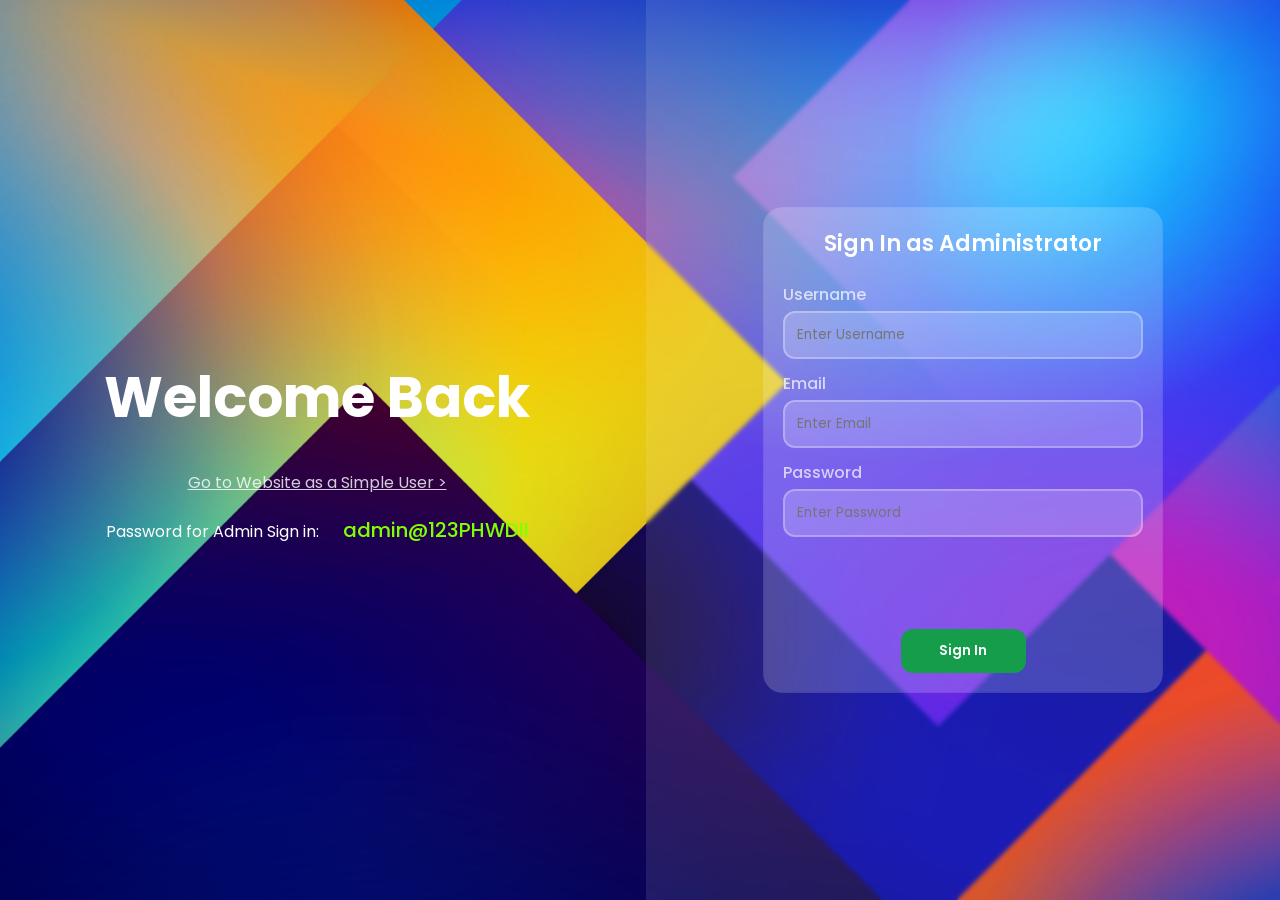
<file: index.html>
<!doctype html>
<html lang="en">
  <head>
    <meta charset="UTF-8" />
    <meta name="viewport" content="width=device-width, initial-scale=1.0" />
    <title>Sign In Form</title>
    <link rel="stylesheet" href="indexStyle.css" />
    <link rel="shortcut icon" href="Image/newlogo.jpg" type="image/x-icon" />
  </head>
  <body>
    <div class="container">
      <div class="conver">
        <p class="title reveal-right">Welcome Back</p>
        <a class="reveal-right" href="Website/website.html" target="_blank"
          >Go to Website as a Simple User ></a
        >
        <p class="showPassword reveal-right">
          Password for Admin Sign in: <span>admin@123PHWDII</span>
        </p>
      </div>
      <div class="form">
        <form id="formSendData" class="reveal-up">
          <p>Sign In as Administrator</p>
          <div class="fill reveal-left">
            <label for="">Username</label>
            <input
              type="text"
              placeholder="Enter Username"
              autocomplete="off"
              id="usernameInput"
            />
          </div>
          <div class="fill reveal-left">
            <label for="">Email</label>
            <input
              type="email"
              placeholder="Enter Email"
              id="emailInput"
              autocomplete="off"
            />
          </div>
          <div class="fill reveal-left">
            <label for="">Password</label>
            <input
              type="password"
              placeholder="Enter Password"
              id="passwordInput"
            />
          </div>
          <button id="btnSignIn" class="reveal-left">Sign In</button>
        </form>
      </div>
    </div>
  </body>
  <script src="main.js"></script>
</html>
</file>
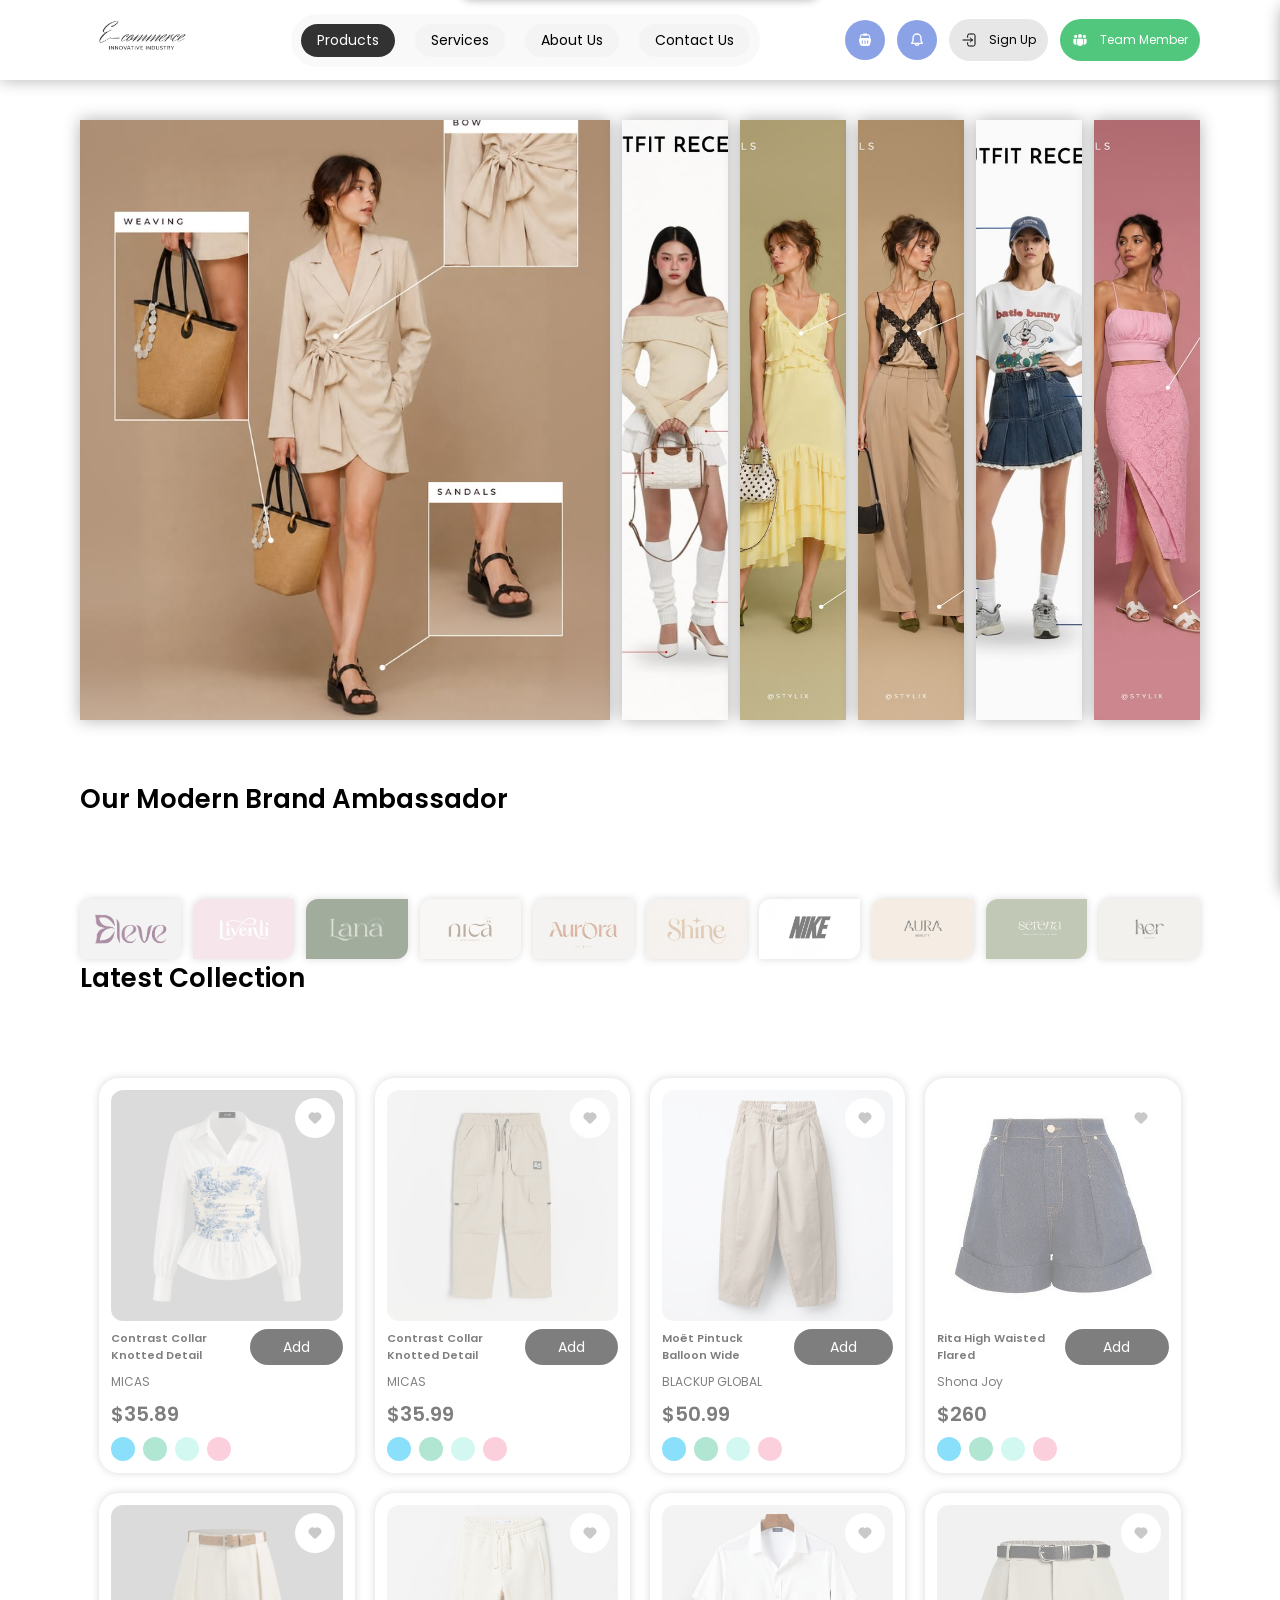
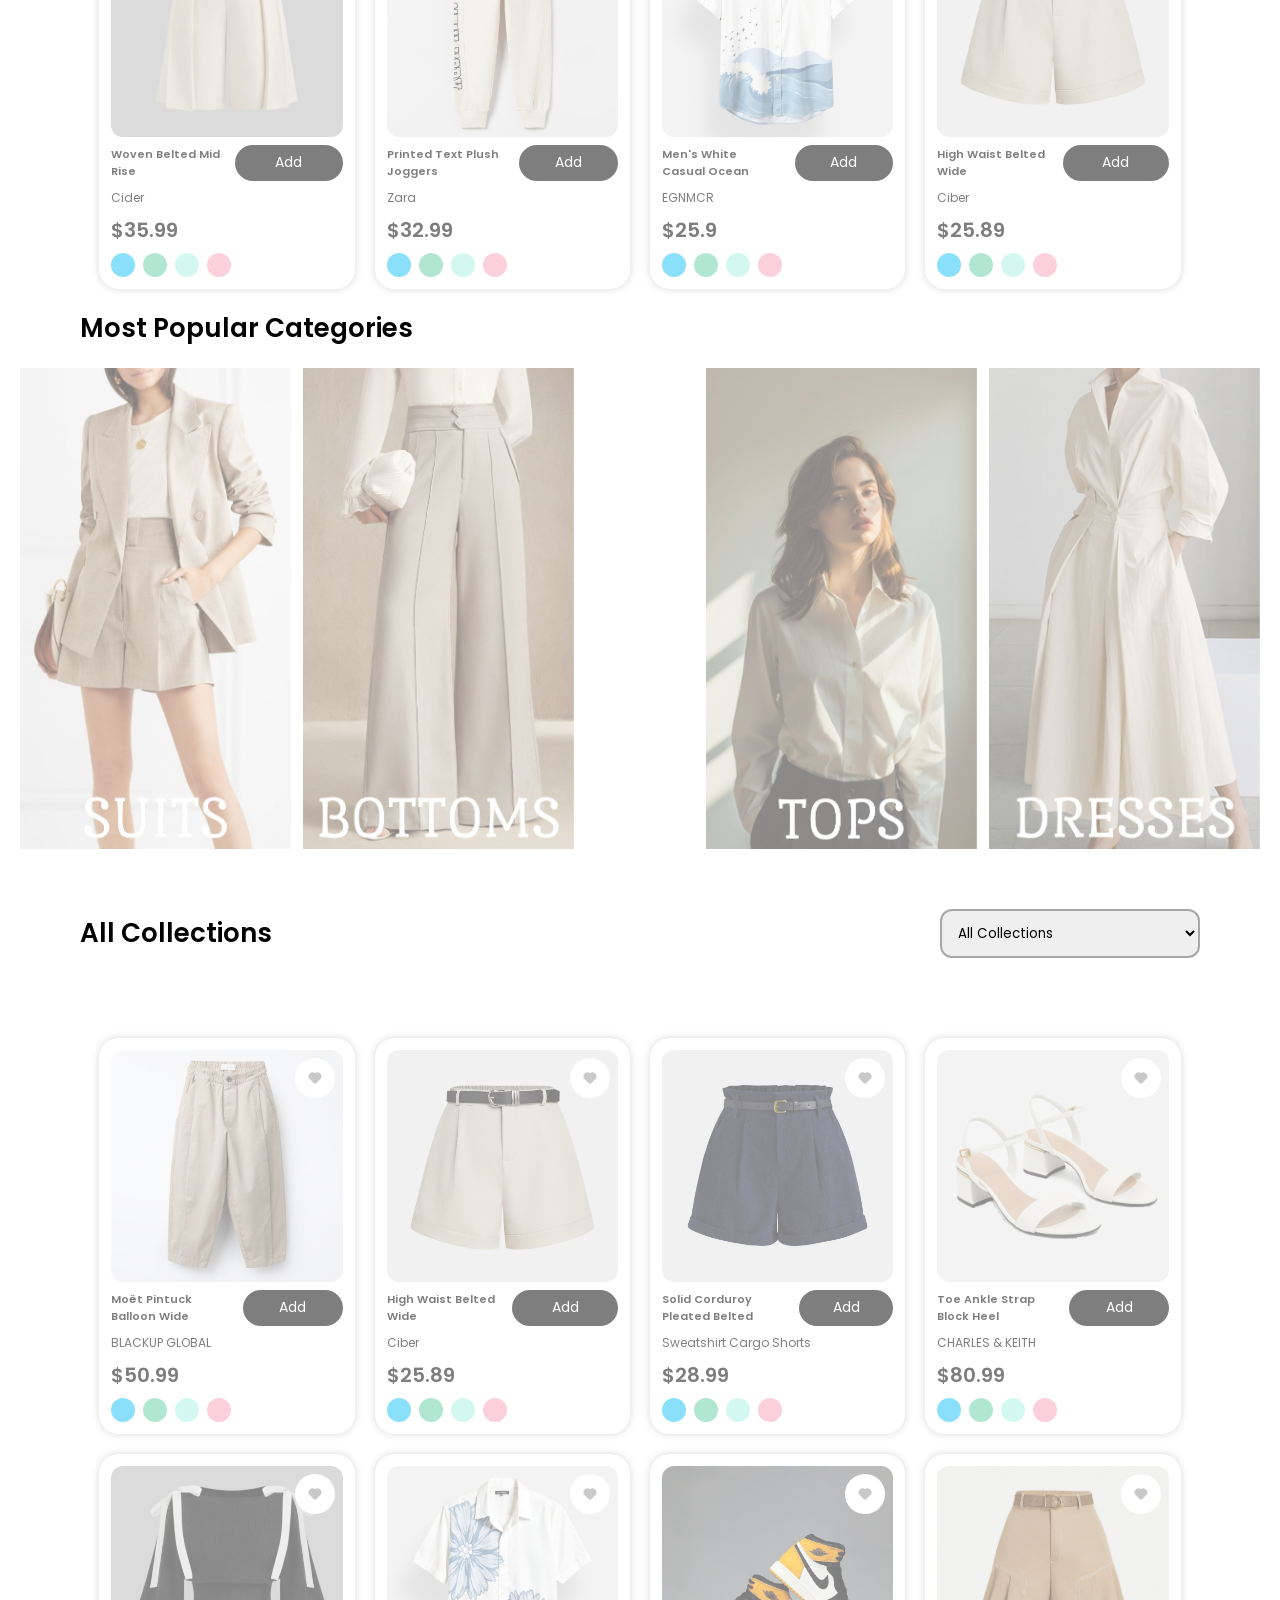
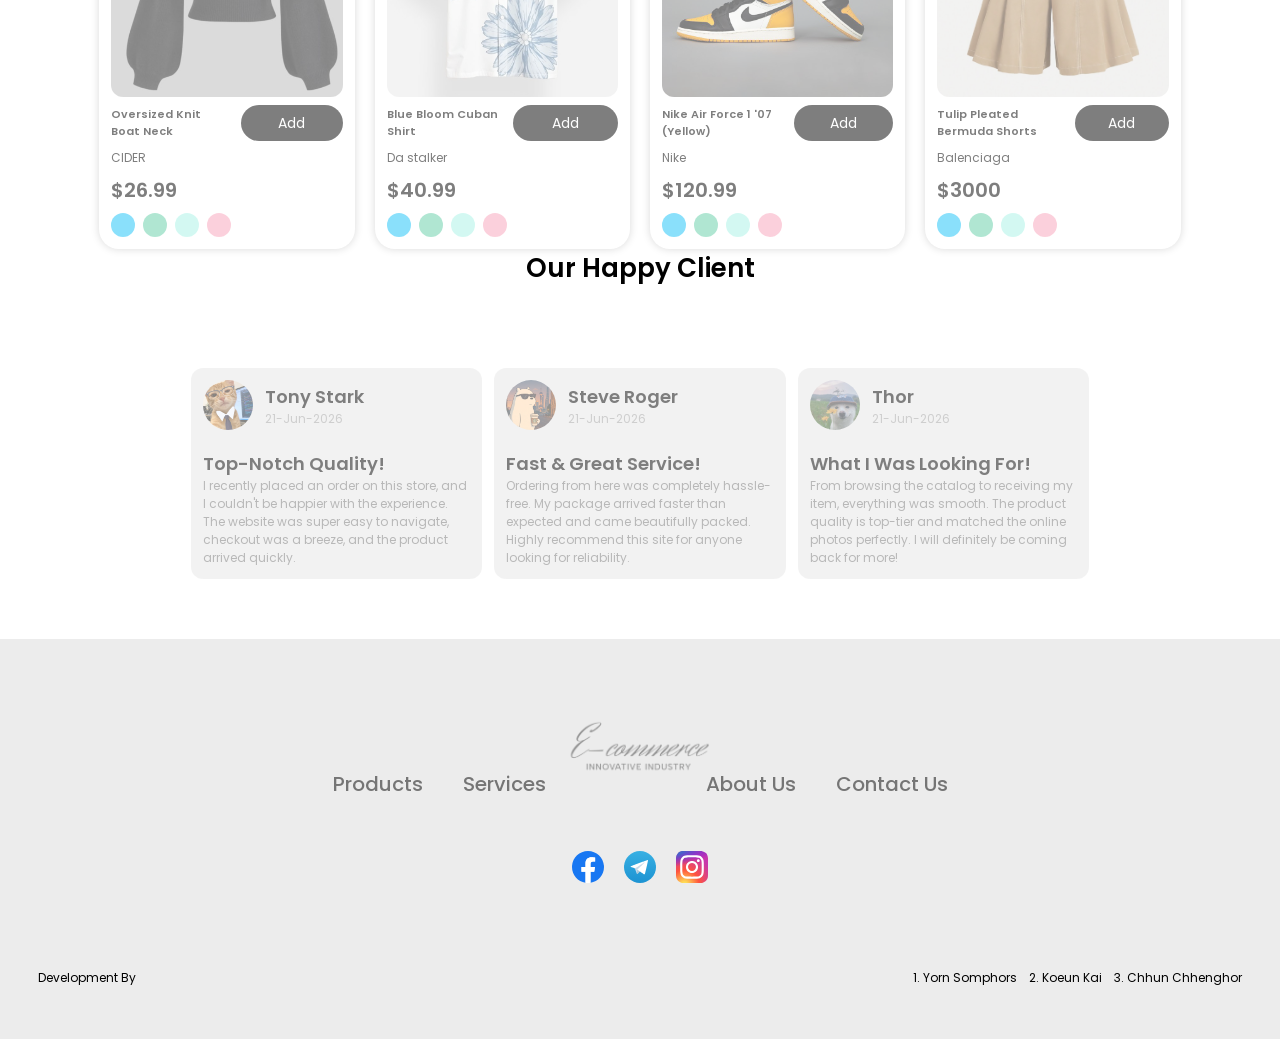
<file: Website/website.html>
<!doctype html>
<html lang="en">
  <head>
    <meta charset="UTF-8" />
    <meta name="viewport" content="width=device-width, initial-scale=1.0" />
    <title>Website</title>
    <link rel="shortcut icon" href="../Image/newlogo.jpg" type="image/x-icon" />
    <link rel="stylesheet" href="style.css" />
    <link rel="stylesheet" href="icon.css" />
    <link rel="stylesheet" href="productResponsive.css" />
    <link rel="stylesheet" href="ServicesResponsive.css" />
    <link rel="stylesheet" href="aboutUsResponsive.css">
    <link rel="stylesheet" href="contactUsResponsive.css">
  </head>
  <body>
    <nav class="reveal-up">
      <button id="btnMenu"><span class="ep--menu"></span></button>

      <a href="#" class="icon">
        <img src="../Image/logo.png" alt="" />
      </a>

      <ul id="iconLink">
        <li>
          <button id="productBtn" class="selected">
            <span class="material-symbols--home-rounded"></span>
            <p>Products</p>
          </button>
        </li>
        <li>
          <button id="serviceBtn" class="">
            <span class="griddy-icons--health-services-filled"></span>
            <p>Services</p>
          </button>
        </li>
        <li>
          <button id="aboutUsBtn" class="">
            <span class="mdi--about"></span>
            <p>About Us</p>
          </button>
        </li>
        <li>
          <button id="contactBtn" class="">
            <span class="mage--contact-book-fill"></span>
            <p>Contact Us</p>
          </button>
        </li>
      </ul>

      <div class="action">
        <button id="getCartBtn">
          <span class="solar--cart-3-bold"></span>
        </button>
        <button id="notificationBtn">
          <span class="mingcute--notification-line"></span>
        </button>
        <button id="signInBtn">
          <span class="si--sign-in-duotone"></span>
          <p>Sign Up</p>
        </button>
        <button id="Account">
          <img src="../Image/profile.png" alt="" />
        </button>
        <button class="teamMenberLink" id="teamMenberLink">
          <span class="fluent--people-team-24-filled"></span>
          <p>Team Member</p>
        </button>
      </div>
    </nav>

    <div class="getCartPopup" id="getCartPopup">
      <div class="cartContainer">
        <div class="cartHeader">
          <img src="../Image/logo.png" alt="" />
          <button id="cartPopupCloseBtn">
            <span class="hugeicons--cancel-01"></span>
          </button>
        </div>
          <p>Your Booking Items</p>
        <div class="cartMessages" id="cartMessages">
          <!-- Cart Generate -->
        </div>
      </div>
    </div>

    <div class="notificationTopup" id="notificationTopup">
      <div class="notiContainer">
        <div class="notiHeader">
          <img src="../Image/logo.png" alt="" />
          <button id="notiCloseBtn">
            <span class="hugeicons--cancel-01"></span>
          </button>
        </div>
        <div class="message">
          <div class="messageItem">
            <p class="messageTitle">Welcome</p>
            <p class="desc">
              Hi, thanks for signing up to receive updates from our store Save 10% on your first order with the code FIRST10
            </p>
          </div>
          <div class="messageItem">
            <p class="messageTitle">Order</p>
            <p class="desc">
              Hi, thanks for your order! View details and more.
            </p>
          </div>
          <div class="messageItem">
            <p class="messageTitle">Delivery</p>
            <p class="desc">
              Hi, it looks like we missed you! Your shipment from our store can be picked up anytime after 9 a.m.
            </p>
          </div>
          <div class="messageItem">
            <p class="messageTitle">Program </p>
            <p class="desc">
              Hi Join our customer loyalty program to earn points and receive exclusive deals at our store.
            </p>
          </div>
          <div class="messageItem">
            <p class="messageTitle">Subscription</p>
            <p class="desc">
              Earn 10% off your next purchase by signing up for our Subscribe & Save offer! Check out our website for more details.
            </p>
          </div>
          <div class="messageItem">
            <p class="messageTitle">New Item</p>
            <p class="desc">
              Since you love, we know you’ll love our new product, Demand is high – head to our store quickly before we sell out .
            </p>
          </div>
        </div>
      </div>
    </div>

    <div class="signUpTopup" id="signUpTopup">
      <form action="#" method="post">
        <div class="singupHeader">
          <img src="../Image/logo.png" alt="" />
          <button id="signUpCloseBtn" type="button">
            <span class="hugeicons--cancel-01"></span>
          </button>
        </div>
        <p class="titleSignUp">Sign Up</p>
        <div class="inputForm">
          <div class="box">
            <label for="">Email✉️</label>
            <input
              id="emailInput"
              type="text"
              placeholder="Email"
              autocomplete="off"
            />
          </div>
          <div class="box">
            <label for="">Username</label>
            <input
              id="usernameInput"
              type="text"
              placeholder="Username"
              autocomplete="off"
            />
          </div>
          <div class="box">
            <label for="">Password</label>
            <input
              id="passwordInput"
              type="password"
              placeholder="Password"
              autocomplete="off"
            />
            <div class="eye">
              <button id="btnShowPass" type="button">
                <span class="solar--eye-outline"></span>
              </button>
              <button id="btnhidePass" type="button">
                <span class="iconoir--eye-closed"></span>
              </button>
            </div>
          </div>
          <div class="box">
            <label for="">Confirm Password</label>
            <input
              id="confirmPassInput"
              type="password"
              placeholder="Confirm Password"
              autocomplete="off"
            />
            <div class="eye">
              <button id="btnShowComPass" type="button">
                <span class="solar--eye-outline"></span>
              </button>
              <button id="btnhideComPass" type="button">
                <span class="iconoir--eye-closed"></span>
              </button>
            </div>
          </div>
          <div class="btnSignIn">
            <button id="singInReset" type="reset">Reset</button>
            <button id="singInConfirm" type="button">Sign Up</button>
          </div>
        </div>
      </form>
    </div>

    <div id="refresPage">
      <img src="../Image/loading.gif" alt="">
    </div>


    <div class="accountTopup" id="accountTopup">
      <div class="btnClose">
        <button id="accountCloseBtn" type="button">
          <span class="hugeicons--cancel-01"></span>
        </button>
        <div class="acoountProfile">
          <img src="../Image/profile.png" alt="" />
          <p id="accountName">Account Name</p>
          <p id="accountEmail">abc@123gmail.com</p>
        </div>
      </div>
    </div>

    <main class="productsPage">
      <div class="autoSlider">
        <div class="slides">
          <div class="imageSlide reveal-up"></div>
          <div class="imageSlide reveal-up"></div>
          <div class="imageSlide reveal-up"></div>
          <div class="imageSlide reveal-up"></div>
          <div class="imageSlide reveal-up"></div>
          <div class="imageSlide reveal-up"></div>
        </div>
      </div>

      <p class="title">Our Modern Brand Ambassador</p>
      <div class="ourBrands">
        <div class="bran reveal-up">
          <img src="../Image/brand2.jpg" alt="Brand Name" />
        </div>
        <div class="bran reveal-up">
          <img src="../Image/brand1.jpg" alt="Brand Name" />
        </div>
        <div class="bran reveal-up">
          <img src="../Image/brand3.jpg" alt="Brand Name" />
        </div>
        <div class="bran reveal-up">
          <img src="../Image/brand4.jpg" alt="Brand Name" />
        </div>
        <div class="bran reveal-up">
          <img src="../Image/brand5.jpg" alt="Brand Name" />
        </div>
        <div class="bran reveal-up">
          <img src="../Image/brand6.jpg" alt="Brand Name" />
        </div>
        <div class="bran reveal-up">
          <img src="../Image/brand7.jpg" alt="Brand Name" />
        </div>
        <div class="bran reveal-up">
          <img src="../Image/brand8.jpg" alt="Brand Name" />
        </div>
        <div class="bran reveal-up">
          <img src="../Image/brand9.jpg" alt="Brand Name" />
        </div>
        <div class="bran reveal-up">
          <img src="../Image/brand10.jpg" alt="Brand Name" />
        </div>
      </div>

      <p class="title">Latest Collection</p>
      <div class="latestProduct" id="latestProduct"></div>
      <!--  -->
      <div class="alertMessage" id="alertMessage">
        <p>Please Sign Up First</p>
        <button id="alertConfirm">Okay</button>
      </div>
      <!--  -->
      <div class="cartSlideIn" id="cartSlideIn">
        <div class="cartContainer">
          <div class="cartHeader">
            <img class="reveal-up" src="../Image/logo.png" alt="" />
            <button id="cartCloseBtn" type="button">
              <span class="hugeicons--cancel-01"></span>
            </button>
          </div>
          <div class="productName">
            <p id="pName">Products Name</p>
            <p id="pBrand">Brand Name</p>
          </div>
          <div class="imageShow">
            <img id="pImage" src="../Image/Products/image1.jpg" alt="" />
            <div class="calculate">
              <p id="pPrice">Price: $00.00</p>
              <p id="titleSize">Size</p>
              <div class="sizes">
                <button id="size">XL</button>
                <button id="size">M</button>
                <button id="size">S</button>
                <button id="size">XS</button>
              </div>
              <p id="titleSize">Quantity</p>
              <div class="qty">
                <button id="decrease">-</button>
                <div id="qtyValue">1</div>
                <button id="increase">+</button>
              </div>
            </div>
          </div>
          <div class="priceDetail">
            <p id="title">Details</p>
            <p id="nameSelected">Name: Products Name</p>
            <p id="sizeSelected">Size: S</p>
            <p id="qtySelected">Quantity: 1</p>
            <p id="totalSelected"></p>
          </div>

          <div class="cartBtn">
            <button id="cartConfirm">Booking</button>
          </div>
        </div>
      </div>

      <div class="qrScan"></div>

      <p class="title">Most Popular Categories</p>
      <div class="categories">
        <div class="category reveal-right">
          <img src="../Image/category1.jpg" alt="" />
        </div>
        <div class="category reveal-right">
          <img src="../Image/category2.jpg" alt="" />
        </div>
        <div class="category reveal-left">
          <img src="../Image/category3.jpg" alt="" />
        </div>
        <div class="category reveal-left">
          <img src="../Image/category4.jpg" alt="" />
        </div>
      </div>

      <div class="collectionTitle">
        <p class="titleCollectio">All Collections</p>
        <select name="collectionFiller" id="collectionFiller">
          <option value="all">All Collections</option>
          <option value="menShirs">Men Shirt Collections</option>
          <option value="womenShirt">Women Shirt Collections</option>
          <option value="menPants">Men Pants Collections</option>
          <option value="womenPants">Women Pants Collections</option>
          <option value="menShoes">Men Shoes Collections</option>
          <option value="womenShoe">Women Shoes Collections</option>
        </select>
      </div>

      <div class="collection" id="collection">
        <!-- Card Container -->
      </div>

      <p class="title titleCenter">Our Happy Client</p>
      <div class="clients">
        <div class="clientContainer">
          <div class="clientCard reveal-up">
            <div class="profileImg">
              <img src="../Image/profile2.png" alt="" />
              <div class="name">
                <p>Tony Stark</p>
                <span>21-Jun-2026</span>
              </div>
            </div>
            <p class="headText">Top-Notch Quality!</p>
            <p class="description">
              I recently placed an order on this store, and I couldn't be happier with the experience. The website was super easy to navigate, checkout was a breeze, and the product arrived quickly.
            </p>
          </div>
          <div class="clientCard reveal-up">
            <div class="profileImg">
              <img src="../Image/profile3.png" alt="" />
              <div class="name">
                <p>Steve Roger</p>
                <span>21-Jun-2026</span>
              </div>
            </div>
            <p class="headText">Fast & Great Service!</p>
            <p class="description">
              Ordering from here was completely hassle-free. My package arrived faster than expected and came beautifully packed. Highly recommend this site for anyone looking for reliability.
            </p>
          </div>
          <div class="clientCard reveal-up">
            <div class="profileImg">
              <img src="../Image/profile4.png" alt="" />
              <div class="name">
                <p>Thor</p>
                <span>21-Jun-2026</span>
              </div>
            </div>
            <p class="headText">What I Was Looking For!</p>
            <p class="description">
              From browsing the catalog to receiving my item, everything was smooth. The product quality is top-tier and matched the online photos perfectly. I will definitely be coming back for more!
            </p>
          </div>
        </div>
      </div>
    </main>

    <main class="servicesPage">
      <div class="serviceHeader">
        <p class="sTitle reveal-right">
          Powerring Progress Through Technology Services
        </p>
        <div class="imageCover">
          <div class="image reveal-up"></div>
          <div class="image2 reveal-up"></div>
          <div class="image3 reveal-up"></div>
        </div>
      </div>
      <p class="title reveal-right">Our Services, All in One Place</p>

      <div class="serviceItems">
        <div class="item reveal-right">
          <div class="itemIcon">
            <span class="simple-icons--expressvpn"></span>
          </div>
          <p class="itemTitle">AI Size & Fit Recommendation</p>
          <p class="itemDescription">
            Uses customer measurements, body shape inputs, or sizing from brands
            they already own to recommend the exact right size.
          </p>
          <button class="itemBtn">
            <span class="basil--add-outline"></span>Read More
          </button>
        </div>

        <div class="item reveal-right">
          <div class="itemIcon">
            <span class="game-icons--virtual-marker"></span>
          </div>
          <p class="itemTitle">Virtual Try-On (AR) & Custom Avatars</p>
          <p class="itemDescription">
            Lets shoppers upload a photo or use their webcam/AR to see how
            garments, glasses, or accessories look on their specific body type.
          </p>
          <button class="itemBtn">
            <span class="basil--add-outline"></span>Read More
          </button>
        </div>

        <div class="item reveal-left">
          <div class="itemIcon">
            <span class="ic--baseline-style"></span>
          </div>
          <p class="itemTitle">Personal Styling & Curated Lookbooks</p>
          <p class="itemDescription">
            Offers 1-on-1 virtual styling sessions or AI-generated "Complete the
            Look" recommendations based on style quizzes and past purchases.
          </p>
          <button class="itemBtn">
            <span class="basil--add-outline"></span>Read More
          </button>
        </div>

        <div class="item reveal-left">
          <div class="itemIcon">
            <span class="selfhst--interactive-brokers"></span>
          </div>
          <p class="itemTitle">
            Interactive Capsule Wardrobe / Mix-and-Match Builder
          </p>
          <p class="itemDescription">
            An interactive visual canvas where users drag and drop tops,
            bottoms, and accessories to see how pieces layer together.
          </p>
          <button class="itemBtn">
            <span class="basil--add-outline"></span>Read More
          </button>
        </div>

        <div class="item reveal-right">
          <div class="itemIcon">
            <span class="game-icons--circular-saw"></span>
          </div>
          <p class="itemTitle">Circular Fashion & Resale / Trade-In Program</p>
          <p class="itemDescription">
            Allows customers to trade in gently used items from your brand for
            store credit, or shop pre-owned certified inventory directly on
            site.
          </p>
          <button class="itemBtn">
            <span class="basil--add-outline"></span>Read More
          </button>
        </div>

        <div class="item reveal-right">
          <div class="itemIcon">
            <span class="selfhst--live-blog"></span>
          </div>
          <p class="itemTitle">Live Video Shopping & Instant Consultations</p>
          <p class="itemDescription">
            Streams live product demos with host Q&A or provides on-demand
            15-minute video chats with style experts.
          </p>
          <button class="itemBtn">
            <span class="basil--add-outline"></span>Read More
          </button>
        </div>

        <div class="item reveal-left">
          <div class="itemIcon">
            <span class="bxs--customize"></span>
          </div>
          <p class="itemTitle">
            Bespoke Customization & Made-to-Order Monogramming
          </p>
          <p class="itemDescription">
            Allows shoppers to personalize colors, add monograms, choose sleeve
            lengths, or input custom tailor measurements before production
          </p>
          <button class="itemBtn">
            <span class="basil--add-outline"></span>Read More
          </button>
        </div>

        <div class="item reveal-left">
          <div class="itemIcon">
            <span class="mingcute--vip-2-fill"></span>
          </div>
          <p class="itemTitle">VIP Membership & Style Subscription Boxes</p>
          <p class="itemDescription">
            Delivers curated seasonal outfits or offers exclusive access to
            drops, member-only discounts, and free tailored alterations.
          </p>
          <button class="itemBtn">
            <span class="basil--add-outline"></span>Read More
          </button>
        </div>
      </div>
    </main>

    <main class="aboutUsPage">
      <div class="aboutHeader">
        <p>About US</p>
        <span>Helping You Find the Perfect Collection.</span>
      </div>
      <div class="aboutCover">
        <div class="coverItem reveal-right"></div>
        <div class="coverItem reveal-right"></div>
        <div class="coverItem reveal-up"></div>
        <div class="coverItem reveal-left"></div>
        <div class="coverItem reveal-left"></div>
      </div>
      <div class="bodyText">
        <p class="aboutTitle reveal-right">OUR STORY</p>
        <p class="aboutDesc reveal-right">
          Fashion is more than what you wear—it's a reflection of your
          personality, confidence, and lifestyle. Our journey began with a
          simple vision: to create timeless fashion that combines modern trends,
          exceptional quality, and everyday comfort. From our very first
          collection, we have been dedicated to designing pieces that help
          people express themselves with confidence. Every garment is
          thoughtfully crafted using carefully selected fabrics, attention to
          detail, and a commitment to lasting quality. We believe great style
          should not only look beautiful but also feel comfortable and fit
          effortlessly into your daily life. Inspired by creativity, culture,
          and the latest fashion trends, our collections are designed to suit
          every occasion—from casual everyday wear to elegant statement pieces.
          We continuously explore new ideas while staying true to our promise of
          delivering clothing that is stylish, versatile, and made to last. As
          our brand has grown, so has our passion for serving our community.
          Every customer who chooses our products becomes part of our story,
          motivating us to innovate, improve, and create fashion that empowers
          individuality. We are committed to providing an exceptional shopping
          experience built on trust, quality, and customer satisfaction. Today,
          we continue to embrace the belief that fashion is for everyone.
          Whether you're discovering your signature style or refreshing your
          wardrobe with the latest trends, we're here to help you look your
          best, feel confident, and celebrate your unique identity through every
          piece we create.
        </p>
      </div class="bodyText">
      <div class="staticCostumer">
        <div class="costumerCard reveal-up">
          <p class="numberCos">50K+</p>
          <p class="descCos">Happy Customers</p>
        </div>
        <div class="costumerCard reveal-up">
          <p class="numberCos">10K+</p>
          <p class="descCos">Orders Delivered</p>
        </div>
        <div class="costumerCard reveal-up">
          <p class="numberCos">150+</p>
          <p class="descCos">New Designs</p>
        </div>
        <div class="costumerCard reveal-up">
          <p class="numberCos">98%</p>
          <p class="descCos">Customer Satisfaction</p>
        </div>
      </div>
      <div>
        <p class="aboutTitle reveal-right">OUR MISSION</p>
        <p class="aboutDesc reveal-right">
          Our mission is to inspire confidence through fashion by creating
          stylish, high-quality clothing that combines comfort, elegance, and
          affordability. We are dedicated to designing collections that help
          people express their individuality while embracing the latest trends
          and timeless styles. We strive to deliver exceptional value through
          premium craftsmanship, responsibly sourced materials, and outstanding
          customer service. Every product we create reflects our commitment to
          quality, innovation, and attention to detail. As we grow, our mission
          remains the same: to build a fashion brand that empowers every
          customer to look their best, feel confident, and celebrate their
          unique style every day.
        </p>
      </div>
      <div class="aboutAutoSlider reveal-up">
        <div class="aboutSlides">
          <div class="itemSlideImage"></div>
          <div class="itemSlideImage"></div>
          <div class="itemSlideImage"></div>
        </div>
      </div>
    </main>

    <main class="contactUsPage">
      <div class="contactContainer">
        <div class="info">
          <p class="infoHeader reveal-right">Contact Information</p>
          <span class="descHeader reveal-right">We Helping You Find the Perfect Collection.</span>
          <div class="infoItems">
            <div class="infoItem reveal-right">
              <span class="heroicons--phone-solid"></span>
              <p>(+885) 812 366 44</p>
            </div>
            <div class="infoItem reveal-right">
              <span class="mage--email-fill"></span>
              <p>info@gmail.com</p>
            </div>
            <div class="infoItem reveal-right">
              <span class="weui--location-filled"></span>
              <p>Phnom Pehn, Cambodia</p>
            </div>
            <div class="infoItem reveal-right">
              <span class="bxs--time"></span>
              <p>Monday - Sunday 6:00AM - 6:00PM</p>
            </div>
          </div>
          <div class="location reveal-up">
            <iframe src="https://www.google.com/maps/embed?pb=!1m18!1m12!1m3!1d250151.4636801482!2d104.72537423920629!3d11.579317637857407!2m3!1f0!2f0!3f0!3m2!1i1024!2i768!4f13.1!3m3!1m2!1s0x3109513dc76a6be3%3A0x9c010ee85ab525bb!2sPhnom%20Penh!5e0!3m2!1sen!2skh!4v1784799847954!5m2!1sen!2skh" style="border:0;" allowfullscreen="" loading="lazy" referrerpolicy="strict-origin-when-cross-origin"></iframe>
          </div>
        </div>
        <div class="sendMessage">
          <p class="messageHeader reveal-left">Send Us a Message</p>
          <span class="messageDesc reveal-left">Fill up the form and our team will get back to you with in 24 hours.</span>

          <form action="#" method="post">
            <div class="fillItem">
              <div class="fill reveal-left">
                <label for="">First Name</label>
                <input type="text" placeholder="Enter First Name">
              </div>
              <div class="fill reveal-left">
                <label for="">Last Name</label>
                <input type="text" placeholder="Enter Last Name">
              </div>
            </div>
            <div class="fillItem">
              <div class="fill reveal-left">
                <label for="">Email</label>
                <input type="email" placeholder="Enter Email">
              </div>
              <div class="fill reveal-left">
                <label for="">Phone</label>
                <input type="number" placeholder="Enter Phone">
              </div>
            </div>
            <textarea name="" id="rextArea" class="reveal-up"></textarea>
            <button id="send" type="button" class="reveal-up">Send Message</button>
          </form>
        </div>
      </div>
    </main>

    <div class="teamMemberPopup" id="teamMemberPopup">
      <div class="titleDescription">
        <img src="../Image/SETECH Logo.svg" alt="">
        <p class="schoolName">SETEC Institute</p>
        <p class="subjects">Group: SW5</p>
        <p class="subjects">Major: Management Information System</p>
        <p class="subjects">Lecture: Heng Monorom</p>
        <p class="subjects">Subject: Web Development II</p>
        <p class="subjects">Project: E-Commerce Website</p>
      </div>
      <div class="teamPicture">
        <img src="../Image/2_KoeunKai.png" alt="">
        <img src="../Image/1_YornSomphors.png" alt="">
        <img src="../Image/3_ChhunChhenghor.png" alt="">
      </div>
      <button id="teamCloseBtn">
        <span class="hugeicons--cancel-01"></span>
      </button>
    </div>

    <footer class="">
      <img class="reveal-up" src="../Image/logo.png" alt="" />
      <div class="btnLink">
        <button id="footerProducts" class="reveal-right">Products</button>
        <button id="footerProducts" class="reveal-right">Services</button>
        <button id="footerProducts" class="reveal-left">About Us</button>
        <button id="footerProducts" class="reveal-left">Contact Us</button>
      </div>
      <div class="media">
        <a href="#"><span class="logos--facebook"></span></a>
        <a href="#"><span class="selfhst--telegram"></span></a>
        <a href="#"><span class="selfhst--instagram"></span></a>
      </div>
      <div class="groupName">
        <p class="titleName">Development By</p>
        <div class="groupmember">
          <p>1. Yorn Somphors</p>
          <p>2. Koeun Kai</p>
          <p>3. Chhun Chhenghor</p>
        </div>
      </div>
    </footer>

    <script type="module" src="website.js"></script>
  </body>
</html>
</file>
<file: indexStyle.css>
@import url("https://fonts.googleapis.com/css2?family=Poppins:ital,wght@0,100;0,200;0,300;0,400;0,500;0,600;0,700;0,800;0,900;1,100;1,200;1,300;1,400;1,500;1,600;1,700;1,800;1,900&display=swap");
* {
  margin: 0;
  padding: 0;
  box-sizing: border-box;
  font-family: "Poppins", sans-serif;
}
html {
  scroll-behavior: smooth;
}
body {
  width: 100%;
  height: 100vh;
  background-image: url(Image/bg.jpg);
  background-position: center;
  background-repeat: no-repeat;
  background-size: cover;
  background-attachment: fixed;
}
.container {
  width: 100%;
  height: 100%;
  display: flex;
  justify-content: center;
  align-items: center;
  gap: 12px;
}
.conver {
  width: 100%;
  height: 100%;
  display: flex;
  justify-content: center;
  align-items: center;
  flex-direction: column;
  .title {
    font-size: 56px;
    color: white;
    font-weight: 700;
    margin-bottom: 30px;
  }
  a {
    font-size: 16px;
    display: block;
    color: rgba(255, 255, 255, 0.8);
    transition: all ease-in-out 0.5s;
  }
  a:hover {
    color: rgba(255, 255, 255, 0.3);
    transition: all ease-in-out 0.5s;
  }
  .showPassword {
    margin-top: 20px;
    font-size: 16px;
    color: white;
    span {
      font-size: 20px;
      margin-left: 20px;
      font-weight: 500;
      color: chartreuse;
    }
  }
}
.form {
  width: 100%;
  height: 100%;
  display: flex;
  justify-content: center;
  align-items: center;
  flex-direction: column;
  background-color: rgba(255, 255, 255, 0.1);
  backdrop-filter: blur(2px);
  form {
    width: 400px;
    background-color: rgba(255, 255, 255, 0.1);
    color: white;
    backdrop-filter: blur(1px);
    padding: 20px;
    border-radius: 20px;
    display: flex;
    flex-direction: column;
    justify-content: center;
    align-items: center;
    gap: 12px;
    p {
      font-size: 22px;
      font-weight: 600;
      margin-bottom: 10px;
    }
    .fill {
      width: 100%;
      display: flex;
      flex-direction: column;
      justify-content: center;
      align-items: center;
      gap: 4px;
      label {
        width: 100%;
        font-size: 16px;
        font-weight: 500;
        color: rgba(255, 255, 255, 0.7);
      }
      input {
        width: 100%;
        padding: 12px;
        border: solid 2px rgba(255, 255, 255, 0.3);
        background-color: rgba(255, 255, 255, 0.1);
        outline: none;
        color: white;
        backdrop-filter: blur(1px);
        border-radius: 12px;
      }
    }
    #btnSignIn {
      margin-top: 80px;
      width: 125px;
      padding: 12px;
      border-radius: 12px;
      border: none;
      background-color: rgb(21, 157, 75);
      color: white;
      font-weight: 600;
      cursor: pointer;
      transition: all ease-in-out 0.5s;
    }
    #btnSignIn:hover {
      background-color: rgb(35, 169, 88);
      transition: all ease-in-out 0.5s;
    }
  }
}

.reveal-up {
  opacity: 0.5;
  transform: translateY(60px);
  transition: all 0.8s ease;
}
.reveal-left {
  opacity: 0.5;
  transform: translateX(60px);
  transition: all 0.8s ease;
}
.reveal-right {
  opacity: 0.5;
  transform: translateX(-60px);
  transition: all 0.8s ease;
}
.show {
  opacity: 1;
  transform: translate(0, 0);
}

@media (max-width: 900px) {
  .container {
    flex-direction: column;
  }
  .conver {
    height: 260px;
    margin-top: 20px;
    .title {
      font-size: 46px;
      margin-bottom: 20px;
    }
  }
  .form {
    width: 100%;
    height: 700px;
    backdrop-filter: blur(0px);
    form {
      width: 400px;
    }
  }
}

@media (max-width: 600px) {
  body {
    width: 100%;
    height: auto;
  }
  .conver {
    width: 100%;
    height: 220px;
    .title {
      font-size: 16px;
    }
    a {
      font-size: 12px;
    }
    .showPassword {
      margin-top: 10px;
      font-size: 12px;
      span {
        font-size: 14px;
      }
    }
  }
  .form {
    height: auto;
    form {
      width: 90%;
      margin-bottom: 30px;
      margin-top: 0;
      p {
        font-size: 22px;
        font-weight: 600;
        margin-bottom: 10px;
      }
    }
  }
}
</file>
<file: Website/style.css>
@import url("https://fonts.googleapis.com/css2?family=Poppins:ital,wght@0,100;0,200;0,300;0,400;0,500;0,600;0,700;0,800;0,900;1,100;1,200;1,300;1,400;1,500;1,600;1,700;1,800;1,900&display=swap");
* {
  margin: 0;
  padding: 0;
  box-sizing: border-box;
  font-family: "Poppins", sans-serif;
}
html {
  scroll-behavior: smooth;
}

nav {
  z-index: 999;
  position: fixed;
  top: 0;
  left: 0;
  display: flex;
  justify-content: space-between;
  align-items: center;
  width: 100%;
  height: 80px;
  background-color: white;
  box-shadow: 0 0 16px rgba(0, 0, 0, 0.3);
  padding: 12px 80px;
  .icon {
    width: 125px;
    img {
      width: 100%;
    }
  }
  ul {
    display: flex;
    justify-content: center;
    align-items: center;
    gap: 20px;
    padding: 10px;
    background-color: #e7e7e740;
    border-radius: 60px;
  }
  ul li {
    list-style: none;
  }
  ul li button {
    display: block;
    display: flex;
    justify-content: center;
    align-items: center;
    gap: 12px;
    text-decoration: none;
    color: black;
    background-color: #e7e7e750;
    padding: 6px 16px;
    border: none;
    border-radius: 40px;
    cursor: pointer;
    transition: all ease-in-out 0.25s;
    span {
      position: absolute;
      font-size: 24px;
      opacity: 0;
    }
    p {
      font-size: 14px;
    }
  }
  ul li button:hover {
    background-color: #343434;
    color: white;
    transition: all ease-in-out 0.25s;
  }
  ul li .selected {
    background-color: #000000cc;
    color: white;
  }
  .action {
    display: flex;
    justify-content: center;
    align-items: center;
    gap: 12px;
    #notificationBtn,
    #getCartBtn {
      display: flex;
      justify-content: center;
      align-items: center;
      background-color: #8ba2e6;
      color: white;
      border: none;
      border-radius: 50px;
      padding: 12px;
      transition: all ease-in-out 0.25s;
      cursor: pointer;
      span {
        font-size: 16px;
      }
    }

    #signInBtn {
      position: relative;
      display: flex;
      justify-content: center;
      align-items: center;
      gap: 12px;
      background-color: #e7e7e7;
      border: none;
      border-radius: 50px;
      padding: 12px;
      font-size: 12px;
      transition: all ease-in-out 0.25s;
      cursor: pointer;
      span {
        font-size: 16px;
      }
    }
    #Account {
      position: relative;
      display: flex;
      justify-content: center;
      align-items: center;
      gap: 12px;
      background-color: #e7e7e7;
      border: none;
      border-radius: 50px;
      padding: 6px;
      font-size: 16px;
      transition: all ease-in-out 0.25s;
      cursor: pointer;
      display: none;
      img {
        width: 32px;
        border-radius: 50%;
      }
    }
    .teamMenberLink {
      display: block;
      display: flex;
      justify-content: center;
      align-items: center;
      gap: 12px;
      text-decoration: none;
      color: rgb(255, 255, 255);
      background-color: #50c77c;
      border: none;
      border-radius: 50px;
      padding: 12px;
      font-size: 12px;
      transition: all ease-in-out 0.25s;
      cursor: pointer;
      span {
        font-size: 16px;
      }
    }
    #notificationBtn:hover,
    #signInBtn:hover,
    .teamMenberLink:hover {
      background-color: #cbcbcb;
      color: black;
      transition: all ease-in-out 0.25s;
    }
  }
}
#btnMenu {
  display: none;
  justify-content: center;
  align-items: center;
  padding: 12px;
  border-radius: 50px;
  border: none;
  cursor: pointer;
  transition: all ease-in-out 0.25s;
}
#btnMenu:hover {
  background-color: #cbcbcb;
  transition: all ease-in-out 0.25s;
}

.getCartPopup {
  transform: scale(0);
  width: 100%;
  height: 100%;
  position: fixed;
  top: 0;
  left: 0;
  z-index: 1000;
  display: flex;
  justify-content: center;
  align-items: center;
  backdrop-filter: blur(1px);
  transition: all ease-in-out 0.25s;
  .cartContainer {
    width: 700px;
    background-color: white;
    box-shadow: 0 0 16px rgba(0, 0, 0, 0.3);
    padding: 20px;
    border-radius: 12px;
    display: flex;
    flex-direction: column;
    justify-content: center;
    align-items: center;
    gap: 12px;
    .cartHeader {
      width: 100%;
      display: flex;
      justify-content: space-between;
      align-items: center;
      gap: 12px;
      background-color: #e7e7e7;
      padding: 12px;
      border-radius: 12px;
      img {
        width: 125px;
      }
      #cartPopupCloseBtn {
        background-color: white;
        display: flex;
        justify-content: center;
        align-items: center;
        padding: 12px;
        border: none;
        border-radius: 50px;
        cursor: pointer;
        transition: all ease-in-out 0.25s;
        span {
          font-size: 16px;
        }
      }
      #cartPopupCloseBtn:hover {
        background-color: #cbcbcb;
        transition: all ease-in-out 0.25s;
      }
    }
    .cartMessages {
      width: 100%;
      height: 410px;
      background-color: #e7e7e7;
      border-radius: 12px;
      padding: 12px;
      overflow: scroll;
      scrollbar-width: none;
      display: flex;
      flex-direction: column;
      justify-content: start;
      align-items: center;
      gap: 12px;
      .messageCartItem {
        width: 100%;
        height: auto;
        background-color: white;
        padding: 12px;
        border-radius: 12px;
        display: flex;
        justify-content: start;
        align-items: center;
        gap: 12px;
        transition: all ease-in-out 0.25s;
        img {
          width: 160px;
          border-radius: 8px;
        }
        .cartDetial {
          display: flex;
          flex-direction: column;
          #ProductsName {
            font-size: 20px;
            font-weight: 600;
          }
          #customerName,
          #customerEmail,
          #bookingDate,
          #qtyProducts {
            font-size: 12px;
            color: rgb(95, 95, 95);
          }
          #totalPriceProducts {
            margin-top: 12px;
            font-size: 18px;
            font-weight: 600;
            color: #d64764;
          }
        }
      }
      .messageCartItem:hover {
        transform: scale(1.01);
        background-color: rgb(218, 218, 218);
        transition: all ease-in-out 0.25s;
      }
    }
  }
}

.notificationTopup {
  transform: scale(0);
  width: 100%;
  height: 100%;
  position: fixed;
  top: 0;
  left: 0;
  z-index: 1000;
  display: flex;
  justify-content: center;
  align-items: center;
  backdrop-filter: blur(1px);
  transition: all ease-in-out 0.25s;
  .notiContainer {
    width: 700px;
    background-color: white;
    box-shadow: 0 0 16px rgba(0, 0, 0, 0.3);
    padding: 20px;
    border-radius: 12px;
    display: flex;
    flex-direction: column;
    justify-content: center;
    align-items: center;
    gap: 12px;
    .notiHeader {
      width: 100%;
      display: flex;
      justify-content: space-between;
      align-items: center;
      gap: 12px;
      background-color: #e7e7e7;
      padding: 12px;
      border-radius: 12px;
      img {
        width: 125px;
      }
      #notiCloseBtn {
        background-color: white;
        display: flex;
        justify-content: center;
        align-items: center;
        padding: 12px;
        border: none;
        border-radius: 50px;
        cursor: pointer;
        transition: all ease-in-out 0.25s;
        span {
          font-size: 16px;
        }
      }
      #notiCloseBtn:hover {
        background-color: #cbcbcb;
        transition: all ease-in-out 0.25s;
      }
    }
    .message {
      width: 100%;
      height: 410px;
      background-color: #e7e7e7;
      border-radius: 12px;
      padding: 12px;
      overflow: scroll;
      scrollbar-width: none;
      display: flex;
      flex-direction: column;
      justify-content: start;
      align-items: center;
      gap: 12px;
      .messageItem {
        width: 100%;
        height: 100px;
        background-color: white;
        padding: 12px;
        border-radius: 8px;
        display: flex;
        flex-direction: column;
        justify-self: center;
        align-items: start;
        .messageTitle {
          font-size: 18px;
          font-weight: 600;
        }
        .desc {
          font-size: 12px;
          color: rgb(109, 109, 109);
        }
      }
    }
  }
}
.signUpTopup {
  transform: scale(0);
  position: fixed;
  z-index: 1000;
  top: 0;
  left: 0;
  /* background-color: rgba(255, 255, 255, 0.3); */
  backdrop-filter: blur(1px);
  width: 100%;
  height: 100%;
  display: flex;
  justify-content: center;
  align-items: center;
  transition: all ease-in-out 0.25s;
  form {
    width: 460px;
    background-color: white;
    box-shadow: 0 0 15px rgba(0, 0, 0, 0.3);
    padding: 20px;
    border-radius: 12px;
    display: flex;
    flex-direction: column;
    justify-content: center;
    align-items: center;
    gap: 12px;
    .singupHeader {
      width: 100%;
      display: flex;
      justify-content: space-between;
      align-items: center;
      background-color: #e7e7e7;
      padding: 12px;
      border-radius: 8px;
      img {
        width: 125px;
      }
      #signUpCloseBtn {
        background-color: white;
        display: flex;
        justify-content: center;
        align-items: center;
        padding: 12px;
        border: none;
        border-radius: 50px;
        cursor: pointer;
        transition: all ease-in-out 0.25s;
        span {
          font-size: 16px;
        }
      }
      #signUpCloseBtn:hover {
        background-color: #cbcbcb;
        transition: all ease-in-out 0.25s;
      }
    }
    .titleSignUp {
      font-size: 20px;
      font-weight: 600;
    }
    .inputForm {
      width: 100%;
      display: flex;
      flex-direction: column;
      justify-content: center;
      align-items: center;
      gap: 12px;
      background-color: #e7e7e7;
      padding: 12px;
      border-radius: 4px;
      .box {
        position: relative;
        width: 100%;
        display: flex;
        flex-direction: column;
        justify-content: center;
        align-items: center;
        gap: 8px;
        label {
          width: 100%;
        }
        input {
          width: 100%;
          outline: none;
          border: solid 2px rgba(0, 0, 0, 0.3);
          padding: 12px;
          border-radius: 8px;
        }
        .eye {
          width: 42px;
          height: 46px;
          position: absolute;
          bottom: 0;
          right: 0;
          display: flex;
          justify-content: center;
          align-items: center;
          gap: 10px;
          #btnShowPass,
          #btnhidePass,
          #btnShowComPass,
          #btnhideComPass {
            border: none;
            background-color: #1d934800;
            display: flex;
            justify-content: center;
            align-items: center;
            cursor: pointer;
            width: 16px;
            height: 16px;
            span {
              width: 16px;
              height: 16px;
            }
          }
        }
      }
      .btnSignIn {
        width: 100%;
        margin-top: 80px;
        display: flex;
        justify-content: center;
        align-items: center;
        gap: 12px;
        button {
          background-color: #ffffff;
          border: none;
          padding: 12px;
          border-radius: 8px;
          cursor: pointer;
        }
        #singInReset {
          background-color: #dc143c;
          color: #ffffff;
          width: 125px;
          transition: all ease-in-out 0.25s;
        }
        #singInReset:hover {
          background-color: #d64764;
          transition: all ease-in-out 0.25s;
        }
        #singInConfirm {
          background-color: #889bd5;
          color: #ffffff;
          width: 100%;
          transition: all ease-in-out 0.25s;
        }
        #singInConfirm:hover {
          background-color: #6a81c7;
          transition: all ease-in-out 0.25s;
        }
      }
    }
  }
}

#refresPage {
  transform: scale(0);
  position: fixed;
  z-index: 1200;
  top: 0;
  left: 0;
  width: 100%;
  height: 100%;
  display: flex;
  justify-content: center;
  align-items: center;
  transition: all ease-in-out 0.2s;

  img {
    width: 170px;
  }
}

.accountTopup {
  transform: translateX(100%);
  position: fixed;
  z-index: 1000;
  top: 0;
  right: 0;
  background-color: rgba(255, 255, 255);
  box-shadow: 0 0 16px rgba(0, 0, 0, 0.3);
  border-radius: 20px 0 0 20px;
  padding: 20px;
  width: 300px;
  height: 100%;
  display: flex;
  flex-direction: column;
  justify-content: start;
  align-items: center;
  gap: 12px;
  transition: all ease-in-out 0.25s;
  .btnClose {
    width: 100%;
    #accountCloseBtn {
      display: flex;
      justify-content: center;
      align-items: center;
      padding: 12px;
      border-radius: 60px;
      border: none;
      background-color: #e7e7e7;
      cursor: pointer;
      transition: all ease-in-out 0.25s;
    }
    #accountCloseBtn:hover {
      background-color: #cbcbcb;
      transition: all ease-in-out 0.25s;
    }
  }
  .acoountProfile {
    width: 100%;
    display: flex;
    justify-content: center;
    align-items: center;
    /* gap: 8px; */
    flex-direction: column;
    img {
      width: 160px;
      border-radius: 50%;
    }
    #accountName {
      font-size: 22px;
      font-weight: 600;
    }
    #accountEmail {
      font-weight: normal;
      font-size: 12px;
    }
  }
}

.autoSlider {
  width: 100%;
  .slides {
    width: 100%;
    display: flex;
    justify-content: center;
    align-items: center;
    gap: 12px;
    .imageSlide {
      width: 10%;
      height: 600px;
      background-color: #50c77c;
      box-shadow: 0 0 16px rgba(0, 0, 0, 0.3);
    }
    .imageSlide:nth-child(1) {
      width: 50%;
      background-image: url(../Image/autoslide2.jpg);
      background-position: center;
      background-repeat: no-repeat;
      background-size: cover;
      transition: all ease-in-out 0.7s;
    }
    .imageSlide:nth-child(2) {
      background: url(../Image/autoslide6.jpg);
      background-position: center;
      background-repeat: no-repeat;
      background-size: cover;
      transition: all ease-in-out 0.7s;
    }
    .imageSlide:nth-child(3) {
      background-image: url(../Image/autoslide3.jpg);
      background-position: center;
      background-repeat: no-repeat;
      background-size: cover;
      transition: all ease-in-out 0.7s;
    }
    .imageSlide:nth-child(4) {
      background-image: url(../Image/autoslide4.jpg);
      background-position: center;
      background-repeat: no-repeat;
      background-size: cover;
      transition: all ease-in-out 0.7s;
    }
    .imageSlide:nth-child(5) {
      background-image: url(../Image/autoslide5.jpg);
      background-position: center;
      background-repeat: no-repeat;
      background-size: cover;
      transition: all ease-in-out 0.7s;
    }
    .imageSlide:nth-child(6) {
      background-image: url(../Image/autoslide1.jpg);
      background-position: center;
      background-repeat: no-repeat;
      background-size: cover;
      transition: all ease-in-out 0.7s;
    }
  }
}

.title {
  width: 100%;
  margin-top: 40px;
  font-size: 26px;
  font-weight: 600;
}

.ourBrands {
  width: 100%;
  display: flex;
  justify-content: center;
  align-items: center;
  gap: 12px;
  .bran {
    background-color: #e7e7e7;
    width: 10%;
    height: 60px;
    border-radius: 12px 0 12px 0;
    box-shadow: 0 0 8px rgba(0, 0, 0, 0.3);
    overflow: hidden;
    display: flex;
    justify-content: center;
    align-items: center;
    transition: all ease-in-out 0.5s;
    img {
      width: 100%;
    }
  }
  .bran:hover {
    transform: scale(1.05);
    transition: all ease-in-out 0.5s;
  }
}
.latestProduct {
  width: 100%;
  display: flex;
  flex-wrap: wrap;
  justify-content: center;
  align-items: center;
  gap: 20px;
}
article {
  position: relative;
  width: 22.8%;
  display: flex;
  flex-direction: column;
  justify-content: center;
  align-items: center;
  gap: 8px;
  padding: 12px;
  border-radius: 20px;
  box-shadow: 0 0 8px rgba(0, 0, 0, 0.3);
  transition: all ease-in-out 0.25s;
  img {
    width: 100%;
    border-radius: 12px;
  }
  .productsName {
    width: 100%;
    display: flex;
    justify-content: space-between;
    align-items: center;
    gap: 12px;
    .pName {
      font-size: 11px;
      font-weight: 600;
    }
    #btnAddtoCart {
      font-size: 14px;
      background-color: black;
      border-radius: 60px;
      border: none;
      padding: 14px;
      width: 125px;
      height: 36px;
      color: white;
      display: flex;
      justify-content: center;
      align-items: center;
      cursor: pointer;
      transition: all ease-in-out 0.25s;
    }
    #btnAddtoCart:hover {
      background-color: rgb(49, 49, 49);
      transition: all ease-in-out 0.25s;
    }
  }
  .pNrand {
    width: 100%;
    font-size: 12px;
  }
  .pPrice {
    width: 100%;
    font-size: 20px;
    font-weight: 600;
  }
  .colors {
    width: 100%;
    display: flex;
    justify-content: start;
    align-items: center;
    gap: 8px;
    .colorItem {
      width: 24px;
      height: 24px;
      border-radius: 50%;
      background-color: #50c77c;
    }
    .colorItem:nth-child(1) {
      background-color: #17c2f8;
    }
    .colorItem:nth-child(2) {
      background-color: #63cea7;
    }
    .colorItem:nth-child(3) {
      background-color: #a8f3e6;
    }
    .colorItem:nth-child(4) {
      background-color: #f9a2ba;
    }
  }
  #btnLike {
    position: absolute;
    top: 20px;
    right: 20px;
    background-color: #ffffff;
    display: flex;
    justify-content: center;
    align-items: center;
    padding: 12px;
    border: none;
    border-radius: 50px;
    cursor: pointer;
    transition: all ease-in-out 0.25s;
    color: #949494;
    span {
      font-size: 16px;
    }
  }
  #btnLike:hover {
    background-color: #e7e7e7;
    transition: all ease-in-out 0.25s;
  }
  #btnLike:active {
    background-color: #ffffff;
    transition: all ease-in-out 0.25s;
  }
}
article:hover {
  transition: all ease-in-out 0.25s;
  transform: scale(1.01);
}
.cartSlideIn {
  transform: translateX(150%);
  z-index: 1000;
  position: fixed;
  top: 0;
  right: 0;
  background-color: rgba(255, 255, 255, 0);
  width: 100%;
  height: 100%;
  transition: all ease-in-out 0.5s;
  .cartContainer {
    position: absolute;
    top: 0;
    right: 0;
    width: 500px;
    height: 100%;
    background-color: white;
    padding: 20px;
    border-radius: 20px 0 0 20px;
    box-shadow: 0 0 16px rgba(0, 0, 0, 0.3);
    display: flex;
    flex-direction: column;
    justify-content: start;
    align-items: center;
    gap: 12px;
    .cartHeader {
      width: 100%;
      display: flex;
      flex-direction: row-reverse;
      justify-content: space-between;
      align-items: center;
      img {
        width: 125px;
      }
      #cartCloseBtn {
        display: flex;
        justify-content: center;
        align-items: center;
        padding: 12px;
        border: none;
        border-radius: 60px;
        cursor: pointer;
        background-color: #e7e7e7;
        transition: all ease-in-out 0.25s;
      }
      #cartCloseBtn:hover {
        background-color: #cbcbcb;
        transition: all ease-in-out 0.25s;
      }
    }
    .productName {
      width: 100%;
      #pName {
        font-size: 22px;
        font-weight: 600;
      }
      #pBrand {
        font-size: 12px;
        font-weight: 600;
        color: rgb(122, 122, 122);
      }
    }
    .imageShow {
      display: flex;
      justify-content: center;
      align-items: start;
      gap: 12px;
      background-color: #e7e7e7;
      padding: 12px;
      border-radius: 12px;
      img {
        width: 50%;
        border-radius: 12px;
      }
      .calculate {
        width: 50%;
        display: flex;
        flex-direction: column;
        justify-content: center;
        align-items: start;
        gap: 12px;
        #pPrice {
          font-size: 18px;
          font-weight: 600;
        }
        #titleSize {
          font-size: 18px;
        }
        .sizes {
          display: flex;
          justify-content: start;
          align-items: center;
          gap: 12px;
          #size {
            background-color: #ffffff;
            width: 40px;
            height: 40px;
            border: none;
            border-radius: 6px;
            font-weight: 600;
            cursor: pointer;
            transition: all ease-in-out 0.25s;
          }
          #size:hover {
            background-color: #cbcbcb;
            transition: all ease-in-out 0.25s;
          }
        }
        .qty {
          width: 100%;
          display: flex;
          justify-content: space-between;
          align-items: center;
          gap: 12px;
          button {
            width: 40px;
            height: 40px;
            background-color: #ffffff;
            border: none;
            border-radius: 6px;
            font-size: 18px;
            font-weight: 600;
            cursor: pointer;
            transition: all ease-in-out 0.25s;
          }
          button:hover {
            background-color: #cbcbcb;
            transition: all ease-in-out 0.25s;
          }
          #qtyValue {
            border: none;
            outline: none;
            width: 70%;
            height: 40px;
            display: flex;
            justify-content: center;
            align-items: center;
            text-align: center;
            border-radius: 6px;
            background-color: #ffffff;
            font-weight: 600;
            font-size: 20px;
          }
        }
        #totalPrice {
          font-size: 22px;
          font-weight: 500;
          color: #000000;
        }
      }
    }
    .cartBtn {
      position: absolute;
      display: flex;
      justify-content: center;
      align-items: center;
      gap: 12px;
      width: 93%;
      bottom: 20px;
      button {
        border: none;
        background-color: #e7e7e7;
        padding: 12px;
        border-radius: 12px;
        font-weight: 600;
        cursor: pointer;
      }
      #cartReset {
        width: 125px;
        background-color: #d64764;
        color: white;
      }
      #cartConfirm {
        width: 100%;
        background-color: #6a81c7;
        color: white;
      }
    }
    .priceDetail {
      width: 100%;
      display: flex;
      flex-direction: column;
      gap: 12px;
      background-color: #e7e7e7;
      padding: 12px;
      border-radius: 12px;
      #title {
        font-weight: 600;
      }
    }
  }
}

.alertMessage {
  z-index: 1000;
  position: fixed;
  top: 0;
  left: 50%;
  transform: translate(-50%, -100%);
  width: 360px;
  height: 120px;
  background-color: white;
  box-shadow: 0 0 8px rgba(0, 0, 0, 0.3);
  border-radius: 12px;
  padding: 20px;
  display: flex;
  justify-content: center;
  align-items: start;
  transition: all ease-in-out 0.25s;
  p {
    font-size: 20px;
  }
  #alertConfirm {
    position: absolute;
    bottom: 20px;
    right: 20px;
    width: 120px;
    padding: 8px;
    border: none;
    border-radius: 50px;
    background-color: #e7e7e7;
    cursor: pointer;
    transition: all ease-in-out 0.25s;
  }
  #alertConfirm:hover {
    background-color: #cbcbcb;
    transition: all ease-in-out 0.25s;
  }
}
.categories {
  width: 100%;
  display: flex;
  justify-content: center;
  align-items: center;
  gap: 12px;
  .category {
    display: flex;
    justify-content: center;
    align-items: center;
    width: 25%;
    overflow: hidden;
    transition: all ease-in-out 0.5s;
    img {
      width: 100%;
      cursor: pointer;
      transition: all ease-in-out 0.5s;
    }
  }
  .category:hover img {
    transform: scale(1.04);
    transition: all ease-in-out 0.5s;
  }
}

.collection {
  width: 100%;
  display: flex;
  flex-wrap: wrap;
  justify-content: center;
  align-items: center;
  gap: 20px;
}
.collectionTitle {
  margin-top: 40px;
  width: 100%;
  display: flex;
  justify-content: space-between;
  align-items: center;
  gap: 12px;
  .titleCollectio {
    font-size: 26px;
    font-weight: 600;
  }
  select {
    width: 260px;
    padding: 12px;
    border: solid 2px rgba(0, 0, 0, 0.3);
    border-radius: 12px;
    outline: none;
  }
}
.titleCenter {
  text-align: center;
}
.clients {
  width: 100%;
  height: auto;
  display: flex;
  justify-content: start;
  align-items: center;
  .clientContainer {
    width: 100%;
    display: flex;
    justify-content: center;
    align-items: center;
    gap: 12px;
    .clientCard {
      width: 26%;
      display: flex;
      flex-direction: column;
      justify-self: center;
      align-items: start;
      background-color: #e7e7e7;
      padding: 12px;
      border-radius: 12px;
      transition: all ease-in-out 0.25s;
      .profileImg {
        display: flex;
        justify-content: center;
        align-items: center;
        gap: 12px;
        img {
          width: 50px;
          border-radius: 50%;
        }
        .name {
          display: flex;
          flex-direction: column;
          p {
            font-size: 18px;
            font-weight: 600;
          }
          span {
            font-size: 12px;
            color: #00000050;
          }
        }
      }
      .headText {
        margin-top: 20px;
        font-size: 18px;
        font-weight: 600;
      }
      .description {
        font-size: 12px;
        color: #00000080;
      }
    }
  }
  .clientCard:hover {
    transform: scale(1.01);
    transition: all ease-in-out 0.25s;
  }
}

/* Services Style */

.serviceHeader {
  width: 100%;
  display: flex;
  flex-direction: column;
  justify-content: center;
  align-items: center;
  gap: 20px;
  .sTitle {
    width: 100%;
    font-size: 36px;
    font-weight: 600;
  }
  .imageCover {
    width: 100%;
    display: flex;
    justify-content: center;
    align-items: center;
    gap: 12px;
    background-color: #e7e7e7;
    padding: 20px;
    .image {
      width: 33%;
      height: 400px;
      background: url(../Image/serviceCover1.jpg);
      background-position: center;
      background-repeat: no-repeat;
      background-size: cover;
      box-shadow: 0 0 16px rgba(0, 0, 0, 0.3);
      transition: all ease-in-out 0.5s;
    }
    .image2 {
      width: 33%;
      height: 400px;
      background: url(../Image/serviceCover2.jpg);
      background-position: center;
      background-repeat: no-repeat;
      background-size: cover;
      box-shadow: 0 0 16px rgba(0, 0, 0, 0.3);
      transition: all ease-in-out 0.5s;
    }
    .image3 {
      width: 33%;
      height: 400px;
      background: url(../Image/serviceCover3.jpg);
      background-position: center;
      background-repeat: no-repeat;
      background-size: cover;
      box-shadow: 0 0 16px rgba(0, 0, 0, 0.3);
      transition: all ease-in-out 0.5s;
    }
    .image:hover,
    .image3:hover,
    .image2:hover {
      transform: scale(1.01);
      transition: all ease-in-out 0.25s;
    }
  }
}
.serviceItems {
  width: 100%;
  display: flex;
  flex-wrap: wrap;
  justify-content: center;
  align-items: center;
  gap: 20px;
  .item {
    position: relative;
    width: 23%;
    height: 290px;
    padding: 12px;
    border-radius: 12px;
    display: flex;
    flex-direction: column;
    justify-content: start;
    align-items: center;
    gap: 8px;
    box-shadow: 0 0 12px rgba(0, 0, 0, 0.3);
    transition: all ease-in-out 0.5s;
    .itemIcon {
      width: 100%;
      span {
        font-size: 32px;
        color: rgb(19, 161, 47);
      }
    }
    .itemTitle {
      width: 100%;
      font-size: 16px;
      font-weight: 600;
    }
    .itemDescription {
      font-size: 12px;
      color: #00000095;
    }
    .itemBtn {
      position: absolute;
      bottom: 12px;
      left: 12px;
      display: flex;
      align-items: center;
      justify-content: center;
      gap: 12px;
      font-size: 16px;
      border: none;
      border-radius: 50px;
      padding: 12px;
      cursor: pointer;
      transition: all ease-in-out 0.5s;
      span {
        font-size: 24px;
      }
    }
    .itemBtn:hover {
      background-color: #e7e7e7;
    }
  }
  .item:hover {
    box-shadow: 5px 5px 12px rgba(0, 0, 0, 0.3);
    transition: all ease-in-out 0.25s;
  }
}

/* About Us Style */
.aboutHeader {
  width: 100%;
  display: flex;
  flex-direction: column;
  align-items: center;
  justify-content: center;
  p {
    font-size: 36px;
    font-weight: 600;
  }
  span {
    font-size: 14px;
    color: #00000050;
  }
}
.aboutCover {
  width: 100%;
  height: auto;
  display: flex;
  justify-content: center;
  align-items: end;
  gap: 12px;
  background-color: #e7e7e7;
  padding: 12px;
  border-radius: 20px;
  .coverItem {
    width: 20%;
    height: 400px;
    border-radius: 12px;
    box-shadow: 0 0 8px rgba(0, 0, 0, 0.3);
    transition: all ease-in-out 0.5s;
  }
  .coverItem:nth-child(1) {
    background-image: url(../Image/aboutCover1.jpg);
    background-position: center;
    background-repeat: no-repeat;
    background-size: cover;
    transition: all ease-in-out 0.5s;
  }
  .coverItem:nth-child(2) {
    height: 300px;
    background-image: url(../Image/aboutCover2.jpg);
    background-position: center;
    background-repeat: no-repeat;
    background-size: cover;
    transition: all ease-in-out 0.5s;
  }
  .coverItem:nth-child(3) {
    background-image: url(../Image/aboutCover3.jpg);
    background-position: center;
    background-repeat: no-repeat;
    background-size: cover;
    transition: all ease-in-out 0.5s;
  }
  .coverItem:nth-child(4) {
    height: 300px;
    background-image: url(../Image/aboutCover4.jpg);
    background-position: center;
    background-repeat: no-repeat;
    background-size: cover;
    transition: all ease-in-out 0.5s;
  }
  .coverItem:nth-child(5) {
    background-image: url(../Image/aboutCover5.jpg);
    background-position: center;
    background-repeat: no-repeat;
    background-size: cover;
    transition: all ease-in-out 0.5s;
  }
  .coverItem:hover {
    transform: scale(1.02);
    transition: all ease-in-out 0.5s;
  }
}
.bodyText {
  width: 100%;
  margin-top: 30px;
  display: flex;
  flex-direction: column;
}
.aboutTitle {
  margin-top: 20px;
  font-size: 18px;
  font-weight: 600;
}
.aboutDesc {
  font-size: 16px;
  color: #00000070;
}

.staticCostumer {
  width: 100%;
  display: flex;
  justify-content: center;
  align-items: center;
  gap: 12px;
  .costumerCard {
    width: 25%;
    height: 160px;
    box-shadow: 0 0 12px rgba(0, 0, 0, 0.3);
    padding: 12px;
    border-radius: 12px;
    display: flex;
    flex-direction: column;
    justify-content: space-between;
    transition: all ease-in-out 0.5s;
    .numberCos {
      font-size: 42px;
    }
    .descCos {
      font-size: 22px;
    }
  }
  .costumerCard:hover {
    transform: scale(1.02);
    transition: all ease-in-out 0.5s;
  }
}
.aboutAutoSlider {
  width: 900px;
  height: 400px;
  margin: auto;
  overflow: hidden;
  border-radius: 20px;
  background-color: #f3f3f3;
  display: flex;
  justify-content: start;
  align-items: center;
  box-shadow: 0 0 12px rgba(0, 0, 0, 0.3);
  .aboutSlides {
    display: flex;
    justify-content: start;
    align-items: start;
    transition: transform 0.6s ease-in-out;
    .itemSlideImage {
      width: 900px;
      height: 400px;
      overflow: hidden;
      display: flex;
      justify-content: center;
      align-items: center;
    }
    .itemSlideImage:nth-child(1) {
      width: 900px;
      background: url(../Image/mission1.jpg);
      background-position: center;
      background-repeat: no-repeat;
      background-size: cover;
    }
    .itemSlideImage:nth-child(2) {
      width: 900px;
      background: url(../Image/mission2.jpg);
      background-position: center;
      background-repeat: no-repeat;
      background-size: cover;
    }
    .itemSlideImage:nth-child(3) {
      width: 900px;
      background: url(../Image/mission3.jpg);
      background-position: center;
      background-repeat: no-repeat;
      background-size: cover;
    }
  }
}

.contactContainer {
  width: 100%;
  display: flex;
  justify-content: center;
  align-items: start;
  gap: 12px;
  background-color: #e7e7e7;
  padding: 20px;
  border-radius: 20px;
  .info {
    width: 50%;
    display: flex;
    flex-direction: column;
    justify-content: start;
    align-items: start;
    background-color: #ffffff;
    padding: 20px;
    border-radius: 12px;
    .infoHeader {
      font-size: 32px;
      font-weight: 500;
    }
    .descHeader {
      font-size: 12px;
      color: #00000070;
      margin-bottom: 20px;
    }
    .infoItems {
      width: 100%;
      margin-top: 20px;
      display: flex;
      flex-direction: column;
      justify-content: center;
      align-items: center;
      gap: 20px;
      .infoItem {
        width: 100%;
        display: flex;
        justify-content: start;
        align-items: center;
        gap: 12px;
        p {
          font-size: 16px;
        }
        span {
          font-size: 16px;
          color: #08021c;
        }
      }
    }
    .location {
      margin-top: 40px;
      width: 100%;
      height: 260px;
      overflow: hidden;
      border-radius: 12px;
      box-shadow: 0 0 8px rgba(0, 0, 0, 0.3);
      iframe {
        width: 100%;
        height: 100%;
      }
    }
  }
  .sendMessage {
    width: 50%;
    display: flex;
    flex-direction: column;
    justify-content: start;
    align-items: start;
    background-color: #ffffff;
    padding: 20px;
    border-radius: 12px;
    .messageHeader {
      font-size: 32px;
      font-weight: 500;
    }
    .messageDesc {
      font-size: 12px;
      color: #00000070;
      margin-bottom: 20px;
    }
    form {
      width: 100%;
      display: flex;
      flex-direction: column;
      justify-content: center;
      align-items: center;
      gap: 20px;
      .fillItem {
        width: 100%;
        display: flex;
        justify-content: center;
        align-items: center;
        gap: 12px;
        .fill {
          width: 50%;
          display: flex;
          flex-direction: column;
          justify-content: center;
          align-items: center;
          gap: 6px;
          label {
            width: 100%;
            font-size: 16px;
          }
          input {
            width: 100%;
            padding: 12px;
            border-radius: 12px;
            outline: none;
            border: solid 2px rgba(0, 0, 0, 0.3);
          }
        }
      }
      textarea {
        width: 100%;
        height: 215px;
        padding: 12px;
        border-radius: 12px;
        outline: none;
        border: solid 2px rgba(0, 0, 0, 0.3);
      }
      #send {
        width: 100%;
        padding: 12px;
        border-radius: 12px;
        border: none;
        background-color: #304ea8;
        color: white;
        cursor: pointer;
        transition: all ease-in-out 0.25s;
      }
      #send:hover {
        background-color: #17358e;
        transition: all ease-in-out 0.25s;
      }
    }
  }
}
main {
  width: 100%;
  margin-top: 120px;
  padding: 0px 80px;
  display: flex;
  flex-direction: column;
  gap: 20px;
}
.contactUsPage,
.aboutUsPage,
.servicesPage {
  display: none;
}

footer {
  position: relative;
  width: 100%;
  height: 400px;
  margin-top: 120px;
  display: flex;
  flex-direction: column;
  justify-content: start;
  align-items: center;
  gap: 12px;
  padding: 20px 80px;
  background-color: #ececec;
  img {
    width: 200px;
  }
  .btnLink {
    margin-top: 40px;
    width: 100%;
    display: flex;
    justify-content: center;
    align-items: center;
    gap: 40px;
    button {
      border: none;
      background-color: #00000000;
      font-size: 20px;
      font-weight: 500;
      cursor: pointer;
      transition: all ease-in-out 0.5s;
    }
    button:hover {
      text-decoration: underline;
      color: #00000070;
      transition: all ease-in-out 0.25s;
    }
  }
  .media {
    width: 100%;
    margin-top: 40px;
    display: flex;
    justify-content: center;
    align-items: center;
    gap: 20px;
    a {
      display: block;
      transition: all ease-in-out 0.25s;
      span {
        font-size: 32px;
      }
    }
    a:hover {
      transform: scale(1.03);
      transition: all ease-in-out 0.25s;
    }
  }
  .groupName {
    position: absolute;
    bottom: 40px;
    left: 50%;
    transform: translateX(-50%);
    width: 96%;
    display: flex;
    justify-content: space-between;
    align-items: center;
    gap: 20px;
    /* background-color: #dcdcdc; */
    padding: 12px;
    border-radius: 12px;
    .titleName {
      font-size: 12px;
    }
    .groupmember {
      display: flex;
      justify-content: center;
      align-items: center;
      gap: 12px;
      p {
        font-size: 12px;
      }
    }
  }
}

.teamMemberPopup {
  transform: scale(0);
  position: fixed;
  z-index: 1100;
  top: 0;
  left: 0;
  width: 100%;
  height: 100%;
  background-image: url(../Image/teamBackgrounf.png);
  background-position: center;
  background-repeat: no-repeat;
  background-size: cover;
  padding: 20px;
  display: flex;
  justify-content: center;
  align-items: center;
  gap: 20px;
  transition: all ease-in-out 0.25s;
  .titleDescription {
    width: 40%;
    display: flex;
    flex-direction: column;
    justify-content: center;
    align-items: center;
    gap: 12px;
    img {
      width: 180px;
    }
    .schoolName {
      font-size: 36px;
      color: green;
      margin-bottom: 20px;
    }
    .subjects {
      width: 80%;
      font-size: 22px;
    }
  }
  .teamPicture {
    width: 60%;
    display: flex;
    justify-content: center;
    align-items: center;
    gap: 20px;
    img {
      width: 30%;
      cursor: pointer;
      transition: all ease-in-out 0.5s;
    }
    img:hover {
      transform: scale(1.01);
      transition: all ease-in-out 0.5s;
    }
  }
  #teamCloseBtn {
    position: absolute;
    top: 30px;
    right: 30px;
    display: flex;
    justify-content: center;
    align-items: center;
    padding: 12px;
    border: none;
    border-radius: 50px;
    background-color: #83838375;
    color: white;
    cursor: pointer;
    transition: all ease-in-out 0.25s;
    span {
      font-size: 18px;
      transition: all ease-in-out 0.5s;
    }
  }
  #teamCloseBtn:hover {
    background-color: rgb(212, 212, 212);
    transform: scale(1.03);
    transition: all ease-in-out 0.5s;
  }
}

.reveal-up {
  opacity: 0.5;
  transform: translateY(60px);
  transition: all 0.5s ease;
}
.reveal-left {
  opacity: 0.5;
  transform: translateX(60px);
  transition: all 0.5s ease;
}
.reveal-right {
  opacity: 0.5;
  transform: translateX(-60px);
  transition: all 0.5s ease;
}
.show {
  opacity: 1;
  transform: translate(0, 0);
}
.hide {
  display: none;
}
</file>
<file: Website/icon.css>
.material-symbols--home-rounded {
  display: inline-block;
  width: 1em;
  height: 1em;
  --svg: url("data:image/svg+xml,%3Csvg xmlns='http://www.w3.org/2000/svg' viewBox='0 0 24 24'%3E%3Cpath fill='black' d='M4 19v-9q0-.475.213-.9t.587-.7l6-4.5q.525-.4 1.2-.4t1.2.4l6 4.5q.375.275.588.7T20 10v9q0 .825-.588 1.413T18 21h-3q-.425 0-.712-.288T14 20v-5q0-.425-.288-.712T13 14h-2q-.425 0-.712.288T10 15v5q0 .425-.288.713T9 21H6q-.825 0-1.412-.587T4 19'/%3E%3C/svg%3E");
  background-color: currentColor;
  -webkit-mask-image: var(--svg);
  mask-image: var(--svg);
  -webkit-mask-repeat: no-repeat;
  mask-repeat: no-repeat;
  -webkit-mask-size: 100% 100%;
  mask-size: 100% 100%;
}
.griddy-icons--health-services-filled {
  display: inline-block;
  width: 1em;
  height: 1em;
  --svg: url("data:image/svg+xml,%3Csvg xmlns='http://www.w3.org/2000/svg' viewBox='0 0 24 24'%3E%3Cpath fill='black' d='M19.25 6.5H16v-.75A2.755 2.755 0 0 0 13.25 3h-2.5A2.755 2.755 0 0 0 8 5.75v.75H4.75A2.755 2.755 0 0 0 2 9.25v9A2.755 2.755 0 0 0 4.75 21h14.5A2.755 2.755 0 0 0 22 18.25v-9a2.755 2.755 0 0 0-2.75-2.75M9.5 5.75c0-.69.56-1.25 1.25-1.25h2.5c.69 0 1.25.56 1.25 1.25v.75h-5zm6.25 8.75h-3v3h-1.5v-3h-3V13h3v-3h1.5v3h3z'/%3E%3C/svg%3E");
  background-color: currentColor;
  -webkit-mask-image: var(--svg);
  mask-image: var(--svg);
  -webkit-mask-repeat: no-repeat;
  mask-repeat: no-repeat;
  -webkit-mask-size: 100% 100%;
  mask-size: 100% 100%;
}
.mdi--about {
  display: inline-block;
  width: 1em;
  height: 1em;
  --svg: url("data:image/svg+xml,%3Csvg xmlns='http://www.w3.org/2000/svg' viewBox='0 0 24 24'%3E%3Cpath fill='black' d='M13 9h-2V7h2m0 10h-2v-6h2m-1-9A10 10 0 0 0 2 12a10 10 0 0 0 10 10a10 10 0 0 0 10-10A10 10 0 0 0 12 2'/%3E%3C/svg%3E");
  background-color: currentColor;
  -webkit-mask-image: var(--svg);
  mask-image: var(--svg);
  -webkit-mask-repeat: no-repeat;
  mask-repeat: no-repeat;
  -webkit-mask-size: 100% 100%;
  mask-size: 100% 100%;
}
.material-symbols--overview-key-rounded {
  display: inline-block;
  width: 1em;
  height: 1em;
  --svg: url("data:image/svg+xml,%3Csvg xmlns='http://www.w3.org/2000/svg' viewBox='0 0 24 24'%3E%3Cpath fill='black' d='M3 19q-.825 0-1.412-.587T1 17V7q0-.825.588-1.412T3 5h10q.825 0 1.413.588T15 7v10q0 .825-.587 1.413T13 19zm14.288-.288Q17 18.426 17 18V6q0-.425.288-.712T18 5t.713.288T19 6v12q0 .425-.288.713T18 19t-.712-.288m4 0Q21 18.426 21 18V6q0-.425.288-.712T22 5t.713.288T23 6v12q0 .425-.288.713T22 19t-.712-.288'/%3E%3C/svg%3E");
  background-color: currentColor;
  -webkit-mask-image: var(--svg);
  mask-image: var(--svg);
  -webkit-mask-repeat: no-repeat;
  mask-repeat: no-repeat;
  -webkit-mask-size: 100% 100%;
  mask-size: 100% 100%;
}
.mingcute--notification-line {
  display: inline-block;
  width: 1em;
  height: 1em;
  --svg: url("data:image/svg+xml,%3Csvg xmlns='http://www.w3.org/2000/svg' viewBox='0 0 24 24'%3E%3Cg fill='none' fill-rule='evenodd'%3E%3Cpath d='m12.594 23.258l-.012.002l-.071.035l-.02.004l-.014-.004l-.071-.036q-.016-.004-.024.006l-.004.01l-.017.428l.005.02l.01.013l.104.074l.015.004l.012-.004l.104-.074l.012-.016l.004-.017l-.017-.427q-.004-.016-.016-.018m.264-.113l-.014.002l-.184.093l-.01.01l-.003.011l.018.43l.005.012l.008.008l.201.092q.019.005.029-.008l.004-.014l-.034-.614q-.005-.019-.02-.022m-.715.002a.02.02 0 0 0-.027.006l-.006.014l-.034.614q.001.018.017.024l.015-.002l.201-.093l.01-.008l.003-.011l.018-.43l-.003-.012l-.01-.01z'/%3E%3Cpath fill='black' d='M5 9a7 7 0 0 1 14 0v3.764l1.822 3.644A1.1 1.1 0 0 1 19.838 18h-3.964a4.002 4.002 0 0 1-7.748 0H4.162a1.1 1.1 0 0 1-.984-1.592L5 12.764zm5.268 9a2 2 0 0 0 3.464 0zM12 4a5 5 0 0 0-5 5v3.764a2 2 0 0 1-.211.894L5.619 16h12.763l-1.17-2.342a2 2 0 0 1-.212-.894V9a5 5 0 0 0-5-5'/%3E%3C/g%3E%3C/svg%3E");
  background-color: currentColor;
  -webkit-mask-image: var(--svg);
  mask-image: var(--svg);
  -webkit-mask-repeat: no-repeat;
  mask-repeat: no-repeat;
  -webkit-mask-size: 100% 100%;
  mask-size: 100% 100%;
}
.mage--contact-book-fill {
  display: inline-block;
  width: 1em;
  height: 1em;
  --svg: url("data:image/svg+xml,%3Csvg xmlns='http://www.w3.org/2000/svg' viewBox='0 0 24 24'%3E%3Cpath fill='black' d='M15.833 2H9.676A5.885 5.885 0 0 0 3.8 7.66H3a.75.75 0 0 0 0 1.5h.79v5.69h-.76a.75.75 0 0 0 0 1.5h.8A5.88 5.88 0 0 0 9.706 22h6.157a5.886 5.886 0 0 0 5.887-5.89V7.89A5.9 5.9 0 0 0 15.833 2m-2.679 3.93a3.097 3.097 0 0 1 3.038 3.708a3.1 3.1 0 0 1-4.23 2.253a3.1 3.1 0 0 1-.995-5.057a3.1 3.1 0 0 1 2.187-.904m3.499 11.57a.75.75 0 0 1-.75-.75c0-1.21-1.51-2.25-2.749-2.25s-2.738 1-2.738 2.25a.75.75 0 0 1-1.5 0c0-2.15 2.24-3.75 4.238-3.75c2 0 4.248 1.6 4.248 3.75a.76.76 0 0 1-.75.75'/%3E%3Cpath fill='black' d='M14.754 9.02a1.6 1.6 0 1 1-3.2.02a1.6 1.6 0 0 1 3.2-.02'/%3E%3C/svg%3E");
  background-color: currentColor;
  -webkit-mask-image: var(--svg);
  mask-image: var(--svg);
  -webkit-mask-repeat: no-repeat;
  mask-repeat: no-repeat;
  -webkit-mask-size: 100% 100%;
  mask-size: 100% 100%;
}
.si--sign-in-duotone {
  display: inline-block;
  width: 1em;
  height: 1em;
  --svg: url("data:image/svg+xml,%3Csvg xmlns='http://www.w3.org/2000/svg' viewBox='0 0 24 24'%3E%3Cpath fill='none' stroke='black' stroke-linecap='round' stroke-linejoin='round' stroke-miterlimit='10' stroke-width='1.5' d='m14 15l3-3m0 0l-3-3m3 3H3m7-4V5.4A2.4 2.4 0 0 1 12.4 3h6.2A2.4 2.4 0 0 1 21 5.4v13.2a2.4 2.4 0 0 1-2.4 2.4h-6.2a2.4 2.4 0 0 1-2.4-2.4V16'/%3E%3C/svg%3E");
  background-color: currentColor;
  -webkit-mask-image: var(--svg);
  mask-image: var(--svg);
  -webkit-mask-repeat: no-repeat;
  mask-repeat: no-repeat;
  -webkit-mask-size: 100% 100%;
  mask-size: 100% 100%;
}
.fluent--people-team-24-filled {
  display: inline-block;
  width: 1em;
  height: 1em;
  --svg: url("data:image/svg+xml,%3Csvg xmlns='http://www.w3.org/2000/svg' viewBox='0 0 24 24'%3E%3Cpath fill='black' d='M14.754 10c.966 0 1.75.784 1.75 1.75v4.749a4.501 4.501 0 0 1-9.002 0V11.75c0-.966.783-1.75 1.75-1.75zm-7.623 0a2.7 2.7 0 0 0-.62 1.53l-.01.22v4.749c0 .847.192 1.649.534 2.365Q6.539 18.999 6 19a4 4 0 0 1-4-4.001V11.75a1.75 1.75 0 0 1 1.606-1.744L3.75 10zm9.744 0h3.375c.966 0 1.75.784 1.75 1.75V15a4 4 0 0 1-5.03 3.866c.3-.628.484-1.32.525-2.052l.009-.315V11.75c0-.665-.236-1.275-.63-1.75M12 3a3 3 0 1 1 0 6a3 3 0 0 1 0-6m6.5 1a2.5 2.5 0 1 1 0 5a2.5 2.5 0 0 1 0-5m-13 0a2.5 2.5 0 1 1 0 5a2.5 2.5 0 0 1 0-5'/%3E%3C/svg%3E");
  background-color: currentColor;
  -webkit-mask-image: var(--svg);
  mask-image: var(--svg);
  -webkit-mask-repeat: no-repeat;
  mask-repeat: no-repeat;
  -webkit-mask-size: 100% 100%;
  mask-size: 100% 100%;
}
.hugeicons--cancel-01 {
  display: inline-block;
  width: 1em;
  height: 1em;
  --svg: url("data:image/svg+xml,%3Csvg xmlns='http://www.w3.org/2000/svg' viewBox='0 0 24 24'%3E%3Cpath fill='none' stroke='black' stroke-linecap='round' stroke-linejoin='round' stroke-width='1.5' d='M18 6L6 18m12 0L6 6'/%3E%3C/svg%3E");
  background-color: currentColor;
  -webkit-mask-image: var(--svg);
  mask-image: var(--svg);
  -webkit-mask-repeat: no-repeat;
  mask-repeat: no-repeat;
  -webkit-mask-size: 100% 100%;
  mask-size: 100% 100%;
}
.solar--eye-outline {
  display: inline-block;
  width: 1em;
  height: 1em;
  --svg: url("data:image/svg+xml,%3Csvg xmlns='http://www.w3.org/2000/svg' viewBox='0 0 24 24'%3E%3Cg fill='black' fill-rule='evenodd' clip-rule='evenodd'%3E%3Cpath d='M12 8.25a3.75 3.75 0 1 0 0 7.5a3.75 3.75 0 0 0 0-7.5M9.75 12a2.25 2.25 0 1 1 4.5 0a2.25 2.25 0 0 1-4.5 0'/%3E%3Cpath d='M12 3.25c-4.514 0-7.555 2.704-9.32 4.997l-.031.041c-.4.519-.767.996-1.016 1.56c-.267.605-.383 1.264-.383 2.152s.116 1.547.383 2.152c.25.564.617 1.042 1.016 1.56l.032.041C4.445 18.046 7.486 20.75 12 20.75s7.555-2.704 9.32-4.997l.031-.041c.4-.518.767-.996 1.016-1.56c.267-.605.383-1.264.383-2.152s-.116-1.547-.383-2.152c-.25-.564-.617-1.041-1.016-1.56l-.032-.041C19.555 5.954 16.514 3.25 12 3.25M3.87 9.162C5.498 7.045 8.15 4.75 12 4.75s6.501 2.295 8.13 4.412c.44.57.696.91.865 1.292c.158.358.255.795.255 1.546s-.097 1.188-.255 1.546c-.169.382-.426.722-.864 1.292C18.5 16.955 15.85 19.25 12 19.25s-6.501-2.295-8.13-4.412c-.44-.57-.696-.91-.865-1.292c-.158-.358-.255-.795-.255-1.546s.097-1.188.255-1.546c.169-.382.426-.722.864-1.292'/%3E%3C/g%3E%3C/svg%3E");
  background-color: currentColor;
  -webkit-mask-image: var(--svg);
  mask-image: var(--svg);
  -webkit-mask-repeat: no-repeat;
  mask-repeat: no-repeat;
  -webkit-mask-size: 100% 100%;
  mask-size: 100% 100%;
}
.iconoir--eye-closed {
  display: inline-block;
  width: 1em;
  height: 1em;
  --svg: url("data:image/svg+xml,%3Csvg xmlns='http://www.w3.org/2000/svg' viewBox='0 0 24 24'%3E%3Cpath fill='none' stroke='black' stroke-linecap='round' stroke-linejoin='round' stroke-width='1.5' d='m19.5 16l-2.475-3.396M12 17.5V14m-7.5 2l2.469-3.388M3 8c3.6 8 14.4 8 18 0'/%3E%3C/svg%3E");
  background-color: currentColor;
  -webkit-mask-image: var(--svg);
  mask-image: var(--svg);
  -webkit-mask-repeat: no-repeat;
  mask-repeat: no-repeat;
  -webkit-mask-size: 100% 100%;
  mask-size: 100% 100%;
}
.iconamoon--heart-fill {
  display: inline-block;
  width: 1em;
  height: 1em;
  --svg: url("data:image/svg+xml,%3Csvg xmlns='http://www.w3.org/2000/svg' viewBox='0 0 24 24'%3E%3Cpath fill='black' fill-rule='evenodd' d='M4.222 5.364A6 6 0 0 1 12 4.758a6.002 6.002 0 0 1 7.778 9.091l-5.657 5.657a3 3 0 0 1-4.242 0L4.222 13.85a6 6 0 0 1 0-8.485' clip-rule='evenodd'/%3E%3C/svg%3E");
  background-color: currentColor;
  -webkit-mask-image: var(--svg);
  mask-image: var(--svg);
  -webkit-mask-repeat: no-repeat;
  mask-repeat: no-repeat;
  -webkit-mask-size: 100% 100%;
  mask-size: 100% 100%;
}
.logos--facebook {
  display: inline-block;
  width: 1em;
  height: 1em;
  background-repeat: no-repeat;
  background-size: 100% 100%;
  background-image: url("data:image/svg+xml,%3Csvg xmlns='http://www.w3.org/2000/svg' viewBox='0 0 256 256'%3E%3Cpath fill='%231877f2' d='M256 128C256 57.308 198.692 0 128 0S0 57.308 0 128c0 63.888 46.808 116.843 108 126.445V165H75.5v-37H108V99.8c0-32.08 19.11-49.8 48.348-49.8C170.352 50 185 52.5 185 52.5V84h-16.14C152.959 84 148 93.867 148 103.99V128h35.5l-5.675 37H148v89.445c61.192-9.602 108-62.556 108-126.445'/%3E%3Cpath fill='%23fff' d='m177.825 165l5.675-37H148v-24.01C148 93.866 152.959 84 168.86 84H185V52.5S170.352 50 156.347 50C127.11 50 108 67.72 108 99.8V128H75.5v37H108v89.445A129 129 0 0 0 128 256a129 129 0 0 0 20-1.555V165z'/%3E%3C/svg%3E");
}
.selfhst--telegram {
  display: inline-block;
  width: 1em;
  height: 1em;
  background-repeat: no-repeat;
  background-size: 100% 100%;
  background-image: url("data:image/svg+xml,%3Csvg xmlns='http://www.w3.org/2000/svg' viewBox='0 0 512 512'%3E%3ClinearGradient id='SVGGOYJkbWS' x1='256' x2='256' y1='790' y2='278' gradientTransform='translate(0 -278)' gradientUnits='userSpaceOnUse'%3E%3Cstop offset='0' stop-color='%231d93d2'/%3E%3Cstop offset='1' stop-color='%2338b0e3'/%3E%3C/linearGradient%3E%3Ccircle cx='256' cy='256' r='256' fill='url(%23SVGGOYJkbWS)'/%3E%3Cpath fill='%23c8daea' d='m173.3 274.7l30.4 84.1s3.8 7.9 7.9 7.9s64.5-62.9 64.5-62.9l67.3-129.9l-169 79.1z'/%3E%3Cpath fill='%23a9c6d8' d='m213.6 296.3l-5.8 62s-2.4 19 16.5 0c19-19 37.2-33.6 37.2-33.6'/%3E%3Cpath fill='%23fff' d='m173.8 277.7l-62.5-20.4s-7.5-3-5.1-9.9c.5-1.4 1.5-2.6 4.5-4.7C124.6 233.1 367 146 367 146s6.8-2.3 10.9-.8c2 .6 3.6 2.3 4 4.4c.4 1.8.6 3.7.5 5.5c0 1.6-.2 3.1-.4 5.4c-1.5 23.8-45.7 201.6-45.7 201.6s-2.6 10.4-12.1 10.8c-4.7.2-9.3-1.6-12.6-4.9c-18.6-16-82.8-59.2-97-68.6c-.6-.4-1.1-1.1-1.2-1.9c-.2-1 .9-2.2.9-2.2s111.8-99.4 114.8-109.8c.2-.8-.6-1.2-1.8-.9c-7.4 2.7-136.2 84.1-150.4 93c-.9.2-2 .3-3.1.1'/%3E%3C/svg%3E");
}
.selfhst--instagram {
  display: inline-block;
  width: 1em;
  height: 1em;
  background-repeat: no-repeat;
  background-size: 100% 100%;
  background-image: url("data:image/svg+xml,%3Csvg xmlns='http://www.w3.org/2000/svg' viewBox='0 0 512 512'%3E%3CradialGradient id='SVGZnQWPd8Y' cx='-286.878' cy='685.721' r='255.952' gradientTransform='matrix(0 -1.982 1.8439 0 -1128.4 -17.235)' gradientUnits='userSpaceOnUse'%3E%3Cstop offset='0' stop-color='%23fd5'/%3E%3Cstop offset='.1' stop-color='%23fd5'/%3E%3Cstop offset='.5' stop-color='%23ff543e'/%3E%3Cstop offset='1' stop-color='%23c837ab'/%3E%3C/radialGradient%3E%3Cpath fill='url(%23SVGZnQWPd8Y)' d='M256.1.1C149.2.1 118 .2 111.9.7C89.9 2.5 76.3 6 61.4 13.4C50 19.1 40.9 25.6 32 34.9C15.8 51.8 5.9 72.5 2.4 97.2C.7 109.2.2 111.6.1 172.8V256c0 106.8.1 138 .6 144.1c1.8 21.3 5.1 34.8 12.2 49.5c13.5 28.1 39.4 49.2 69.9 57.1c10.6 2.7 22.2 4.2 37.2 4.9c6.3.3 71 .5 135.6.5s129.3-.1 135.5-.4c17.3-.8 27.4-2.2 38.5-5c30.7-7.9 56.1-28.7 69.9-57.2c7-14.3 10.5-28.3 12.1-48.5c.3-4.4.5-74.7.5-144.9s-.2-140.4-.5-144.8c-1.6-20.6-5.1-34.4-12.3-49c-5.9-12-12.4-20.9-21.9-30c-16.9-16.2-37.6-26-62.3-29.6C403.1 1 400.8.5 339.6.4h-83.5z'/%3E%3CradialGradient id='SVGKw2Qhdar' cx='394.107' cy='480.96' r='255.952' gradientTransform='rotate(78.677 1180.95 631.602)scale(.886 3.6529)' gradientUnits='userSpaceOnUse'%3E%3Cstop offset='0' stop-color='%233771c8'/%3E%3Cstop offset='.128' stop-color='%233771c8'/%3E%3Cstop offset='1' stop-color='%2360f' stop-opacity='0'/%3E%3C/radialGradient%3E%3Cpath fill='url(%23SVGKw2Qhdar)' d='M256.1.1C149.2.1 118 .2 111.9.7C89.9 2.5 76.3 6 61.4 13.4C50 19.1 40.9 25.6 32 34.9C15.8 51.8 5.9 72.5 2.4 97.2C.7 109.2.2 111.6.1 172.8V256c0 106.8.1 138 .6 144.1c1.8 21.3 5.1 34.8 12.2 49.5c13.5 28.1 39.4 49.2 69.9 57.1c10.6 2.7 22.2 4.2 37.2 4.9c6.3.3 71 .5 135.6.5s129.3-.1 135.5-.4c17.3-.8 27.4-2.2 38.5-5c30.7-7.9 56.1-28.7 69.9-57.2c7-14.3 10.5-28.3 12.1-48.5c.3-4.4.5-74.7.5-144.9s-.2-140.4-.5-144.8c-1.6-20.6-5.1-34.4-12.3-49c-5.9-12-12.4-20.9-21.9-30c-16.9-16.2-37.6-26-62.3-29.6C403.1 1 400.8.5 339.6.4h-83.5z'/%3E%3Cpath fill='%23fff' d='M256 67c-51.3 0-57.8.2-77.9 1.1s-33.9 4.1-45.9 8.8c-12.4 4.8-23 11.3-33.5 21.8s-17 21.1-21.8 33.5c-4.7 12-7.9 25.8-8.8 45.9c-.9 20.2-1.1 26.6-1.1 77.9s.2 57.8 1.1 77.9s4.1 33.9 8.8 45.9c4.8 12.4 11.3 23 21.8 33.5s21 17 33.5 21.8c12 4.7 25.8 7.9 45.9 8.8c20.2.9 26.6 1.1 77.9 1.1s57.8-.2 77.9-1.1s33.9-4.1 45.9-8.8c12.4-4.8 23-11.3 33.5-21.8s17-21.1 21.8-33.5c4.6-12 7.8-25.8 8.8-45.9c.9-20.2 1.1-26.6 1.1-77.9s-.2-57.8-1.1-77.9s-4.1-33.9-8.8-45.9c-4.8-12.4-11.3-23-21.8-33.5s-21-17-33.5-21.8c-12-4.7-25.8-7.9-45.9-8.8c-20.2-.9-26.6-1.1-77.9-1.1m-17 34.1h17c50.5 0 56.4.2 76.4 1.1c18.4.8 28.4 3.9 35.1 6.5c8.8 3.4 15.1 7.5 21.7 14.1s10.7 12.9 14.1 21.7c2.6 6.7 5.7 16.7 6.5 35.1c.9 19.9 1.1 25.9 1.1 76.4s-.2 56.4-1.1 76.4c-.8 18.4-3.9 28.4-6.5 35.1c-3.4 8.8-7.5 15.1-14.1 21.7s-12.9 10.7-21.7 14.1c-6.7 2.6-16.7 5.7-35.1 6.5c-19.9.9-25.9 1.1-76.4 1.1s-56.5-.2-76.4-1.1c-18.4-.9-28.4-3.9-35.1-6.5c-8.8-3.4-15.1-7.5-21.7-14.1s-10.7-12.9-14.1-21.7c-2.6-6.7-5.7-16.7-6.5-35.1c-.9-19.9-1.1-25.9-1.1-76.4s.2-56.4 1.1-76.4c.8-18.4 3.9-28.4 6.5-35.1c3.4-8.8 7.5-15.1 14.1-21.7s12.9-10.7 21.7-14.1c6.7-2.6 16.7-5.7 35.1-6.5c17.4-.9 24.2-1.1 59.4-1.1m117.9 31.4c-12.5 0-22.7 10.1-22.7 22.7c0 12.5 10.2 22.7 22.7 22.7s22.7-10.2 22.7-22.7s-10.2-22.8-22.7-22.7M256 159c-53.6 0-97.1 43.5-97.1 97.1s43.5 97 97.1 97s97-43.4 97-97s-43.4-97.1-97-97.1m0 34c34.8 0 63 28.2 63 63s-28.2 63-63 63s-63-28.2-63-63s28.2-63 63-63'/%3E%3C/svg%3E");
}
.ep--menu {
  display: inline-block;
  width: 1em;
  height: 1em;
  --svg: url("data:image/svg+xml,%3Csvg xmlns='http://www.w3.org/2000/svg' viewBox='0 0 1024 1024'%3E%3Cpath fill='black' d='M160 448a32 32 0 0 1-32-32V160a32 32 0 0 1 32-32h256a32 32 0 0 1 32 32v256a32 32 0 0 1-32 32zm448 0a32 32 0 0 1-32-32V160a32 32 0 0 1 32-32h256a32 32 0 0 1 32 32v256a32 32 0 0 1-32 32zM160 896a32 32 0 0 1-32-32V608a32 32 0 0 1 32-32h256a32 32 0 0 1 32 32v256a32 32 0 0 1-32 32zm448 0a32 32 0 0 1-32-32V608a32 32 0 0 1 32-32h256a32 32 0 0 1 32 32v256a32 32 0 0 1-32 32z'/%3E%3C/svg%3E");
  background-color: currentColor;
  -webkit-mask-image: var(--svg);
  mask-image: var(--svg);
  -webkit-mask-repeat: no-repeat;
  mask-repeat: no-repeat;
  -webkit-mask-size: 100% 100%;
  mask-size: 100% 100%;
}
.simple-icons--expressvpn {
  display: inline-block;
  width: 1em;
  height: 1em;
  --svg: url("data:image/svg+xml,%3Csvg xmlns='http://www.w3.org/2000/svg' viewBox='0 0 24 24'%3E%3Cpath fill='black' d='M11.705 2.349a4.87 4.87 0 0 0-4.39 2.797L6.033 7.893h14.606c.41 0 .692.308.692.668c0 .359-.282.666-.692.666H2.592L0 14.772h2.824c-.796 1.72-1.002 2.567-1.002 3.26c0 2.105 1.72 3.62 4.416 3.62h8.239c1.771 0 3.337-1.412 3.337-3.03c0-1.411-1.206-2.515-2.772-2.515H5.596c-.873 0-1.284-.59-.924-1.335h11.859c4.004 0 7.469-3.029 7.469-6.802c0-3.183-2.618-5.621-6.16-5.621z'/%3E%3C/svg%3E");
  background-color: currentColor;
  -webkit-mask-image: var(--svg);
  mask-image: var(--svg);
  -webkit-mask-repeat: no-repeat;
  mask-repeat: no-repeat;
  -webkit-mask-size: 100% 100%;
  mask-size: 100% 100%;
}
.basil--add-outline {
  display: inline-block;
  width: 1em;
  height: 1em;
  --svg: url("data:image/svg+xml,%3Csvg xmlns='http://www.w3.org/2000/svg' viewBox='0 0 24 24'%3E%3Cpath fill='black' d='M7.007 12a.75.75 0 0 1 .75-.75h3.493V7.757a.75.75 0 0 1 1.5 0v3.493h3.493a.75.75 0 1 1 0 1.5H12.75v3.493a.75.75 0 0 1-1.5 0V12.75H7.757a.75.75 0 0 1-.75-.75'/%3E%3Cpath fill='black' fill-rule='evenodd' d='M7.317 3.769a42.5 42.5 0 0 1 9.366 0c1.827.204 3.302 1.643 3.516 3.48c.37 3.157.37 6.346 0 9.503c-.215 1.837-1.69 3.275-3.516 3.48a42.5 42.5 0 0 1-9.366 0c-1.827-.205-3.302-1.643-3.516-3.48a41 41 0 0 1 0-9.503c.214-1.837 1.69-3.276 3.516-3.48m9.2 1.49a41 41 0 0 0-9.034 0A2.486 2.486 0 0 0 5.29 7.424a39.4 39.4 0 0 0 0 9.154a2.486 2.486 0 0 0 2.193 2.164c2.977.332 6.057.332 9.034 0a2.486 2.486 0 0 0 2.192-2.164a39.4 39.4 0 0 0 0-9.154a2.486 2.486 0 0 0-2.192-2.163' clip-rule='evenodd'/%3E%3C/svg%3E");
  background-color: currentColor;
  -webkit-mask-image: var(--svg);
  mask-image: var(--svg);
  -webkit-mask-repeat: no-repeat;
  mask-repeat: no-repeat;
  -webkit-mask-size: 100% 100%;
  mask-size: 100% 100%;
}
.game-icons--virtual-marker {
  display: inline-block;
  width: 1em;
  height: 1em;
  --svg: url("data:image/svg+xml,%3Csvg xmlns='http://www.w3.org/2000/svg' viewBox='0 0 512 512'%3E%3Cpath fill='black' d='M256 32L32 224h128l96-80l96 80h128zm0 176l-52 39H32v18h172l52 39l52-39h172v-18H308zM32 288l224 192l224-192H352l-96 80l-96-80z'/%3E%3C/svg%3E");
  background-color: currentColor;
  -webkit-mask-image: var(--svg);
  mask-image: var(--svg);
  -webkit-mask-repeat: no-repeat;
  mask-repeat: no-repeat;
  -webkit-mask-size: 100% 100%;
  mask-size: 100% 100%;
}
.ic--baseline-style {
  display: inline-block;
  width: 1em;
  height: 1em;
  --svg: url("data:image/svg+xml,%3Csvg xmlns='http://www.w3.org/2000/svg' viewBox='0 0 24 24'%3E%3Cpath fill='black' d='m2.53 19.65l1.34.56v-9.03l-2.43 5.86c-.41 1.02.08 2.19 1.09 2.61m19.5-3.7L17.07 3.98a2.01 2.01 0 0 0-1.81-1.23c-.26 0-.53.04-.79.15L7.1 5.95a2 2 0 0 0-1.08 2.6l4.96 11.97a2 2 0 0 0 2.6 1.08l7.36-3.05a1.994 1.994 0 0 0 1.09-2.6M7.88 8.75c-.55 0-1-.45-1-1s.45-1 1-1s1 .45 1 1s-.45 1-1 1m-2 11c0 1.1.9 2 2 2h1.45l-3.45-8.34z'/%3E%3C/svg%3E");
  background-color: currentColor;
  -webkit-mask-image: var(--svg);
  mask-image: var(--svg);
  -webkit-mask-repeat: no-repeat;
  mask-repeat: no-repeat;
  -webkit-mask-size: 100% 100%;
  mask-size: 100% 100%;
}
.selfhst--interactive-brokers {
  display: inline-block;
  width: 1em;
  height: 1em;
  background-repeat: no-repeat;
  background-size: 100% 100%;
  background-image: url("data:image/svg+xml,%3Csvg xmlns='http://www.w3.org/2000/svg' viewBox='0 0 512 512'%3E%3ClinearGradient id='SVGw4AkpdMm' x1='2136.942' x2='2363.435' y1='125.81' y2='125.81' gradientTransform='rotate(180 1244.122 256.5)' gradientUnits='userSpaceOnUse'%3E%3Cstop offset='0' stop-color='%23d81222'/%3E%3Cstop offset='1' stop-color='%23960b1a'/%3E%3C/linearGradient%3E%3Cpath fill='url(%23SVGw4AkpdMm)' d='M351.3 512H124.8V262.4z'/%3E%3Cpath fill='%23d81222' d='M319.4 256c37.4 0 67.8 30.3 67.8 67.8s-30.3 67.8-67.8 67.8s-67.8-30.3-67.8-67.8S282 256 319.4 256M351.3 0L124.8 262.4V512z'/%3E%3C/svg%3E");
}
.game-icons--circular-saw {
  display: inline-block;
  width: 1em;
  height: 1em;
  --svg: url("data:image/svg+xml,%3Csvg xmlns='http://www.w3.org/2000/svg' viewBox='0 0 512 512'%3E%3Cpath fill='black' d='M256 16v72H88l48 48L16 256h72v168l48-48l120 120v-72h168l-48-48l120-120h-72V88l-48 48zm0 120c66.274 0 120 53.726 120 120s-53.726 120-120 120s-120-53.726-120-120s53.726-120 120-120m1.406 72.03A48 48 0 0 0 208 256a48 48 0 0 0 96 0a48 48 0 0 0-46.594-47.97'/%3E%3C/svg%3E");
  background-color: currentColor;
  -webkit-mask-image: var(--svg);
  mask-image: var(--svg);
  -webkit-mask-repeat: no-repeat;
  mask-repeat: no-repeat;
  -webkit-mask-size: 100% 100%;
  mask-size: 100% 100%;
}
.selfhst--live-blog {
  display: inline-block;
  width: 1em;
  height: 1em;
  background-repeat: no-repeat;
  background-size: 100% 100%;
  background-image: url("data:image/svg+xml,%3Csvg xmlns='http://www.w3.org/2000/svg' viewBox='0 0 512 512'%3E%3Cpath fill='%231eb06c' d='M236.4 15.1L0 96.9l292.4 110.9l-107.5 289.1l199.4-114.3L512 119.3z'/%3E%3C/svg%3E");
}
.bxs--customize {
  display: inline-block;
  width: 1em;
  height: 1em;
  --svg: url("data:image/svg+xml,%3Csvg xmlns='http://www.w3.org/2000/svg' viewBox='0 0 24 24'%3E%3Cpath fill='black' d='M10 3H4a1 1 0 0 0-1 1v6a1 1 0 0 0 1 1h6a1 1 0 0 0 1-1V4a1 1 0 0 0-1-1m10 0h-6a1 1 0 0 0-1 1v6a1 1 0 0 0 1 1h6a1 1 0 0 0 1-1V4a1 1 0 0 0-1-1M10 13H4a1 1 0 0 0-1 1v6a1 1 0 0 0 1 1h6a1 1 0 0 0 1-1v-6a1 1 0 0 0-1-1m8 1h-2v2h-2v2h2v2h2v-2h2v-2h-2z'/%3E%3C/svg%3E");
  background-color: currentColor;
  -webkit-mask-image: var(--svg);
  mask-image: var(--svg);
  -webkit-mask-repeat: no-repeat;
  mask-repeat: no-repeat;
  -webkit-mask-size: 100% 100%;
  mask-size: 100% 100%;
}
.mingcute--vip-2-fill {
  display: inline-block;
  width: 1em;
  height: 1em;
  --svg: url("data:image/svg+xml,%3Csvg xmlns='http://www.w3.org/2000/svg' viewBox='0 0 24 24'%3E%3Cg fill='none'%3E%3Cpath d='m12.593 23.258l-.011.002l-.071.035l-.02.004l-.014-.004l-.071-.035q-.016-.005-.024.005l-.004.01l-.017.428l.005.02l.01.013l.104.074l.015.004l.012-.004l.104-.074l.012-.016l.004-.017l-.017-.427q-.004-.016-.017-.018m.265-.113l-.013.002l-.185.093l-.01.01l-.003.011l.018.43l.005.012l.008.007l.201.093q.019.005.029-.008l.004-.014l-.034-.614q-.005-.018-.02-.022m-.715.002a.02.02 0 0 0-.027.006l-.006.014l-.034.614q.001.018.017.024l.015-.002l.201-.093l.01-.008l.004-.011l.017-.43l-.003-.012l-.01-.01z'/%3E%3Cpath fill='black' d='M12.987 5.74a2 2 0 1 0-1.97.002l-.01.018c-.655 1.367-1.565 3.325-2.97 4.06c-1.154.603-2.81.3-4.04.074a1.5 1.5 0 1 0-1.772 1.58l2.948 7.61A3 3 0 0 0 7.97 21h8.06a3 3 0 0 0 2.797-1.916l2.947-7.61a1.5 1.5 0 1 0-1.767-1.624c-1.259.163-2.882.371-4.044-.236c-1.377-.72-2.3-2.543-2.976-3.874'/%3E%3C/g%3E%3C/svg%3E");
  background-color: currentColor;
  -webkit-mask-image: var(--svg);
  mask-image: var(--svg);
  -webkit-mask-repeat: no-repeat;
  mask-repeat: no-repeat;
  -webkit-mask-size: 100% 100%;
  mask-size: 100% 100%;
}
.heroicons--phone-solid {
  display: inline-block;
  width: 1em;
  height: 1em;
  --svg: url("data:image/svg+xml,%3Csvg xmlns='http://www.w3.org/2000/svg' viewBox='0 0 24 24'%3E%3Cpath fill='black' fill-rule='evenodd' d='M1.5 4.5a3 3 0 0 1 3-3h1.372c.86 0 1.61.586 1.819 1.42l1.105 4.423a1.88 1.88 0 0 1-.694 1.955l-1.293.97c-.135.101-.164.249-.126.352a11.29 11.29 0 0 0 6.697 6.697c.103.038.25.009.352-.126l.97-1.293a1.88 1.88 0 0 1 1.955-.694l4.423 1.105c.834.209 1.42.959 1.42 1.82V19.5a3 3 0 0 1-3 3h-2.25C8.552 22.5 1.5 15.448 1.5 6.75z' clip-rule='evenodd'/%3E%3C/svg%3E");
  background-color: currentColor;
  -webkit-mask-image: var(--svg);
  mask-image: var(--svg);
  -webkit-mask-repeat: no-repeat;
  mask-repeat: no-repeat;
  -webkit-mask-size: 100% 100%;
  mask-size: 100% 100%;
}
.mage--email-fill {
  display: inline-block;
  width: 1em;
  height: 1em;
  --svg: url("data:image/svg+xml,%3Csvg xmlns='http://www.w3.org/2000/svg' viewBox='0 0 24 24'%3E%3Cpath fill='black' d='M17.25 2.75H6.75A4.75 4.75 0 0 0 2 7.5v9a4.75 4.75 0 0 0 4.75 4.75h10.5A4.76 4.76 0 0 0 22 16.5v-9a4.76 4.76 0 0 0-4.75-4.75m-3.65 8.32a3.26 3.26 0 0 1-3.23 0L3.52 7.14a3.25 3.25 0 0 1 3.23-2.89h10.5a3.26 3.26 0 0 1 3.23 2.89z'/%3E%3C/svg%3E");
  background-color: currentColor;
  -webkit-mask-image: var(--svg);
  mask-image: var(--svg);
  -webkit-mask-repeat: no-repeat;
  mask-repeat: no-repeat;
  -webkit-mask-size: 100% 100%;
  mask-size: 100% 100%;
}
.weui--location-filled {
  display: inline-block;
  width: 1em;
  height: 1em;
  --svg: url("data:image/svg+xml,%3Csvg xmlns='http://www.w3.org/2000/svg' viewBox='0 0 24 24'%3E%3Cpath fill='black' fill-rule='evenodd' d='M11.262 22.134S4 16.018 4 10a8 8 0 1 1 16 0c0 6.018-7.262 12.134-7.262 12.134c-.404.372-1.069.368-1.476 0M12 13.5a3.5 3.5 0 1 0 0-7a3.5 3.5 0 0 0 0 7'/%3E%3C/svg%3E");
  background-color: currentColor;
  -webkit-mask-image: var(--svg);
  mask-image: var(--svg);
  -webkit-mask-repeat: no-repeat;
  mask-repeat: no-repeat;
  -webkit-mask-size: 100% 100%;
  mask-size: 100% 100%;
}
.bxs--time {
  display: inline-block;
  width: 1em;
  height: 1em;
  --svg: url("data:image/svg+xml,%3Csvg xmlns='http://www.w3.org/2000/svg' viewBox='0 0 24 24'%3E%3Cpath fill='black' d='M12.25 2c-5.514 0-10 4.486-10 10s4.486 10 10 10s10-4.486 10-10s-4.486-10-10-10M18 13h-6.75V6h2v5H18z'/%3E%3C/svg%3E");
  background-color: currentColor;
  -webkit-mask-image: var(--svg);
  mask-image: var(--svg);
  -webkit-mask-repeat: no-repeat;
  mask-repeat: no-repeat;
  -webkit-mask-size: 100% 100%;
  mask-size: 100% 100%;
}
.solar--cart-3-bold {
  display: inline-block;
  width: 1em;
  height: 1em;
  --svg: url("data:image/svg+xml,%3Csvg xmlns='http://www.w3.org/2000/svg' viewBox='0 0 24 24'%3E%3Cpath fill='black' fill-rule='evenodd' d='M10 2.25a1.75 1.75 0 0 0-1.582 1c-.684.006-1.216.037-1.692.223A3.25 3.25 0 0 0 5.3 4.563c-.367.493-.54 1.127-.776 1.998l-.047.17l-.513 2.964q-.277.191-.486.459c-.901 1.153-.472 2.87.386 6.301c.545 2.183.818 3.274 1.632 3.91C6.31 21 7.435 21 9.685 21h4.63c2.25 0 3.375 0 4.189-.635c.814-.636 1.086-1.727 1.632-3.91c.858-3.432 1.287-5.147.386-6.301a2.2 2.2 0 0 0-.487-.46l-.513-2.962l-.046-.17c-.237-.872-.41-1.506-.776-2a3.25 3.25 0 0 0-1.426-1.089c-.476-.186-1.009-.217-1.692-.222A1.75 1.75 0 0 0 14 2.25zm8.418 6.896l-.362-2.088c-.283-1.04-.386-1.367-.56-1.601a1.75 1.75 0 0 0-.768-.587c-.22-.086-.486-.111-1.148-.118A1.75 1.75 0 0 1 14 5.75h-4a1.75 1.75 0 0 1-1.58-.998c-.663.007-.928.032-1.148.118a1.75 1.75 0 0 0-.768.587c-.174.234-.277.56-.56 1.6l-.362 2.089C6.58 9 7.91 9 9.685 9h4.63c1.775 0 3.105 0 4.103.146M8 12.25a.75.75 0 0 1 .75.75v4a.75.75 0 0 1-1.5 0v-4a.75.75 0 0 1 .75-.75m8.75.75a.75.75 0 0 0-1.5 0v4a.75.75 0 0 0 1.5 0zM12 12.25a.75.75 0 0 1 .75.75v4a.75.75 0 0 1-1.5 0v-4a.75.75 0 0 1 .75-.75' clip-rule='evenodd'/%3E%3C/svg%3E");
  background-color: currentColor;
  -webkit-mask-image: var(--svg);
  mask-image: var(--svg);
  -webkit-mask-repeat: no-repeat;
  mask-repeat: no-repeat;
  -webkit-mask-size: 100% 100%;
  mask-size: 100% 100%;
}
</file>
<file: Website/productResponsive.css>
@media (max-width: 1100px) {
  nav {
    padding: 12px 40px;
    .icon {
      width: 100px;
      img {
        width: 100%;
      }
    }
    ul {
      gap: 2px;
      padding: 6px;
    }
    ul li {
      list-style: none;
    }
    ul li button {
      p {
        font-size: 11px;
      }
    }
    .action {
      gap: 6px;
      #notificationBtn {
        span {
          font-size: 14px;
        }
      }

      #signInBtn {
        p {
          display: none;
        }
        span {
          font-size: 14px;
        }
      }
      #Account {
        img {
          width: 28px;
        }
      }
      .teamMenberLink {
        p {
          display: none;
        }
        span {
          font-size: 14px;
        }
      }
    }
  }

  main {
    padding: 0px 40px;
  }

  .autoSlider {
    .slides {
      .imageSlide {
        height: 400px;
      }
    }
  }
  .ourBrands {
    flex-wrap: wrap;
    .bran {
      width: 18%;
    }
  }
  .latestProduct {
    justify-content: start;
  }
  article {
    width: 31.3%;
    .productsName {
      gap: 8px;
      .pName {
        font-size: 16px;
      }
      #btnAddtoCart {
        width: 100px;
        font-size: 11px;
        padding: 4px 12px;
      }
    }
    .pPrice {
      font-size: 18px;
    }
    .colors {
      .colorItem {
        width: 16px;
        height: 16px;
      }
    }
    #btnLike {
      top: 16px;
      right: 16px;
      padding: 8px;
    }
  }
  .collection {
    justify-content: start;
  }
  .collectionTitle {
    select {
      option {
        font-size: 11px;
      }
    }
  }
  .clients {
    .clientContainer {
      .clientCard {
        width: 32%;
      }
    }
  }

  .teamMemberPopup {
    flex-direction: column;
    .titleDescription {
      width: 100%;
      img {
        width: 160px;
      }
      .schoolName {
        font-size: 36px;
        color: green;
        margin-bottom: 10px;
      }
      .subjects {
        width: 60%;
      }
    }
    .teamPicture {
      width: 100%;
    }
    #teamCloseBtn {
      position: absolute;
      top: 30px;
      right: 30px;
      display: flex;
      justify-content: center;
      align-items: center;
      padding: 12px;
      border: none;
      border-radius: 50px;
      background-color: #83838375;
      color: white;
      cursor: pointer;
      transition: all ease-in-out 0.25s;
      span {
        font-size: 18px;
        transition: all ease-in-out 0.5s;
      }
    }
    #teamCloseBtn:hover {
      background-color: rgb(212, 212, 212);
      transform: scale(1.03);
      transition: all ease-in-out 0.5s;
    }
  }

  footer {
    height: 360px;
    padding: 20px 40px;
    .btnLink {
      button {
        font-size: 16px;
      }
    }
  }

  .reveal-left {
    opacity: 0.5;
    transform: translateX(25px);
    transition: all 0.5s ease;
  }
  .reveal-right {
    opacity: 0.5;
    transform: translateX(-25px);
    transition: all 0.5s ease;
  }
  .show {
    opacity: 1;
    transform: translate(0, 0);
  }
}

@media (max-width: 600px) {
  nav {
    position: sticky;
    ul {
      position: fixed;
      flex-direction: column;
      gap: 20px;
      z-index: 1000;
      background-color: white;
      padding: 0;
      box-shadow: 0 0 6px rgba(0, 0, 0, 0.3);
      top: 120%;
      left: 0;
      overflow: hidden;
      /* height: 350px; */
      height: 0;
      transition: all ease-in-out 0.25s;
    }
    ul li button {
      padding: 12px;
      span {
        position: relative;
        font-size: 24px;
        opacity: 1;
      }
      p {
        display: none;
      }
    }
  }
  #btnMenu {
    display: flex;
  }
  .notificationTopup {
    .notiContainer {
      width: 90%;
    }
  }
  .signUpTopup {
    form {
      width: 90%;
      .inputForm {
        .btnSignIn {
          margin-top: 12px;
        }
      }
    }
  }
  main {
    margin-top: 20px;
    padding: 0 15px;
  }
  .autoSlider {
    .slides {
      gap: 2px;
      .imageSlide {
        width: 5%;
        height: 260px;
      }
      .imageSlide:nth-child(1) {
        width: 75%;
      }
    }
  }
  .title {
    margin-top: 30px;
    font-size: 20px;
  }
  .ourBrands {
    gap: 8px;
    .bran {
      width: 17%;
      height: 46px;
    }
  }
  article {
    width: 46.5%;
    .productsName {
      .pName {
        font-size: 10px;
        font-weight: normal;
      }
      #btnAddtoCart {
        font-size: 8px;
        padding: 8px;
        width: 60px;
        height: 24px;
      }
    }
    .pNrand {
      font-size: 8px;
    }
    .pPrice {
      font-size: 12px;
    }
    .colors {
      gap: 4px;
      .colorItem {
        width: 14px;
        height: 14px;
      }
    }
  }
  .cartSlideIn {
    .cartContainer {
      width: 100%;
      .productName {
        #pName {
          font-size: 20px;
        }
      }
      .imageShow {
        .calculate {
          #pPrice {
            font-size: 16px;
          }
          #titleSize {
            font-size: 16px;
          }
          .sizes {
            display: flex;
            justify-content: start;
            align-items: center;
            gap: 8px;
            #size {
              width: 30px;
              height: 30px;
            }
          }
          .qty {
            gap: 8px;
            button {
              width: 30px;
              height: 30px;
            }
            #qtyValue {
              width: 70%;
              height: 30px;
              font-size: 16px;
            }
          }
        }
      }
    }
  }
  .collectionTitle {
    .titleCollectio {
      font-size: 20px;
    }
    select {
      width: 170px;
      padding: 12px;
      border: solid 2px rgba(0, 0, 0, 0.3);
      border-radius: 12px;
      outline: none;
    }
  }
  .clients {
    .clientContainer {
      flex-wrap: wrap;
      .clientCard {
        width: 100%;
        .headText {
          margin-top: 20px;
          font-size: 18px;
          font-weight: 600;
        }
      }
    }
  }

  .teamMemberPopup {
    flex-direction: column;
    width: 100%;
    .titleDescription {
      width: 100%;
      gap: 6px;
      img {
        width: 120px;
      }
      .schoolName {
        font-size: 36px;
        color: green;
        margin-bottom: 10px;
      }
      .subjects {
        font-size: 16px;
        width: 100%;
      }
    }
    .teamPicture {
      width: 100%;
    }
    #teamCloseBtn {
      position: absolute;
      top: 30px;
      right: 30px;
      display: flex;
      justify-content: center;
      align-items: center;
      padding: 12px;
      border: none;
      border-radius: 50px;
      background-color: #83838375;
      color: white;
      cursor: pointer;
      transition: all ease-in-out 0.25s;
      span {
        font-size: 18px;
        transition: all ease-in-out 0.5s;
      }
    }
    #teamCloseBtn:hover {
      background-color: rgb(212, 212, 212);
      transform: scale(1.03);
      transition: all ease-in-out 0.5s;
    }
  }

  footer {
    padding: 20px;
    height: 300px;
    .btnLink {
      gap: 20px;
      button {
        font-size: 10px;
      }
    }
    .media {
      margin-top: 0px;
      a {
        span {
          font-size: 28px;
        }
      }
    }
    .groupName {
      flex-direction: column;
      gap: 2px;
      .titleName {
        font-size: 6px;
      }
      .groupmember {
        gap: 6px;
        p {
          font-size: 7px;
        }
      }
    }
  }

  .getCartPopup {
    height: 90%;
    .cartContainer {
      width: 95%;
      .cartMessages {
        .messageCartItem {
          img {
            width: 90px;
          }
          .cartDetial {
            #ProductsName {
              font-size: 12px;
            }
            #customerName,
            #customerEmail,
            #bookingDate,
            #qtyProducts {
              font-size: 9px;
            }
            #totalPriceProducts {
              margin-top: 4px;
              font-size: 12px;
            }
          }
        }
      }
    }
  }

  .reveal-left {
    opacity: 0.5;
    transform: translateX(15px);
    transition: all 0.5s ease;
  }
  .reveal-right {
    opacity: 0.5;
    transform: translateX(-15px);
    transition: all 0.5s ease;
  }
  .show {
    opacity: 1;
    transform: translate(0, 0);
  }
}
</file>
<file: Website/ServicesResponsive.css>
@media (max-width: 900px) {
  .serviceHeader {
    .imageCover {
      .image {
        height: 300px;
      }
      .image2 {
        height: 300px;
      }
      .image3 {
        height: 300px;
      }
      .image:hover,
      .image3:hover,
      .image2:hover {
        transform: scale(1.01);
        transition: all ease-in-out 0.25s;
      }
    }
  }
  .serviceItems {
    justify-content: start;
    .item {
      width: 31.3%;
      .itemTitle {
        font-size: 14px;
      }
      .itemDescription {
        font-size: 12px;
      }
    }
  }
}
@media (max-width: 600px) {
  .serviceHeader {
    .imageCover {
      .image {
        height: 200px;
      }
      .image2 {
        height: 200px;
      }
      .image3 {
        height: 200px;
      }
    }
  }
  .serviceItems {
    justify-content: start;
    .item {
      width: 100%;
      .itemTitle {
        font-size: 14px;
      }
    }
  }
}
</file>
<file: Website/aboutUsResponsive.css>
@media (max-width: 900px) {
  .aboutAutoSlider {
    width: 660px;
    height: 380px;
    .aboutSlides {
      .itemSlideImage {
        width: 660px;
        height: 380px;
      }
    }
  }
}

@media (max-width: 600px) {
  .aboutCover {
    padding: 8px;
    gap: 8px;
    border-radius: 12px;
    .coverItem {
      width: 50%;
      height: 200px;
      border-radius: 8px;
    }
    .coverItem:nth-child(1) {
      display: none;
    }
    .coverItem:nth-child(2) {
      height: 200px;
    }
    .coverItem:nth-child(3) {
      display: none;
    }
    .coverItem:nth-child(4) {
      height: 200px;
    }
    .coverItem:nth-child(5) {
      display: none;
    }
  }
  .bodyText {
    margin-top: 20px;
  }
  .aboutTitle {
    margin-top: 12px;
    font-size: 18px;
  }
  .aboutDesc {
    font-size: 12px;
    text-align: justify;
  }
  .staticCostumer {
    flex-wrap: wrap;
    .costumerCard {
      width: 100%;
    }
  }

  .aboutAutoSlider {
    width: 320px;
    height: 160px;
    .aboutSlides {
      .itemSlideImage {
        width: 320px;
        height: 160px;
      }
      .itemSlideImage:nth-child(1) {
        width: 320px;
      }
      .itemSlideImage:nth-child(2) {
        width: 320px;
      }
      .itemSlideImage:nth-child(3) {
        width: 320px;
      }
    }
  }
}
</file>
<file: Website/contactUsResponsive.css>
@media (max-width: 600px) {
  .contactContainer {
    flex-direction: column;
    .info {
      width: 100%;
      .infoHeader {
        font-size: 20px;
      }
      .descHeader {
        font-size: 12px;
      }
      .location {
        height: 220px;
      }
    }
    .sendMessage {
      width: 100%;
      .messageHeader {
        font-size: 20px;
      }
      form {
        .fillItem {
          flex-direction: column;
          .fill {
            width: 100%;
            label {
              font-size: 14px;
            }
          }
        }
        textarea {
          width: 100%;
          height: 160px;
        }
        #send {
          width: 100%;
          padding: 12px;
          border-radius: 12px;
          border: none;
          background-color: #304ea8;
          color: white;
          cursor: pointer;
          transition: all ease-in-out 0.25s;
        }
        #send:hover {
          background-color: #17358e;
          transition: all ease-in-out 0.25s;
        }
      }
    }
  }
}
</file>
